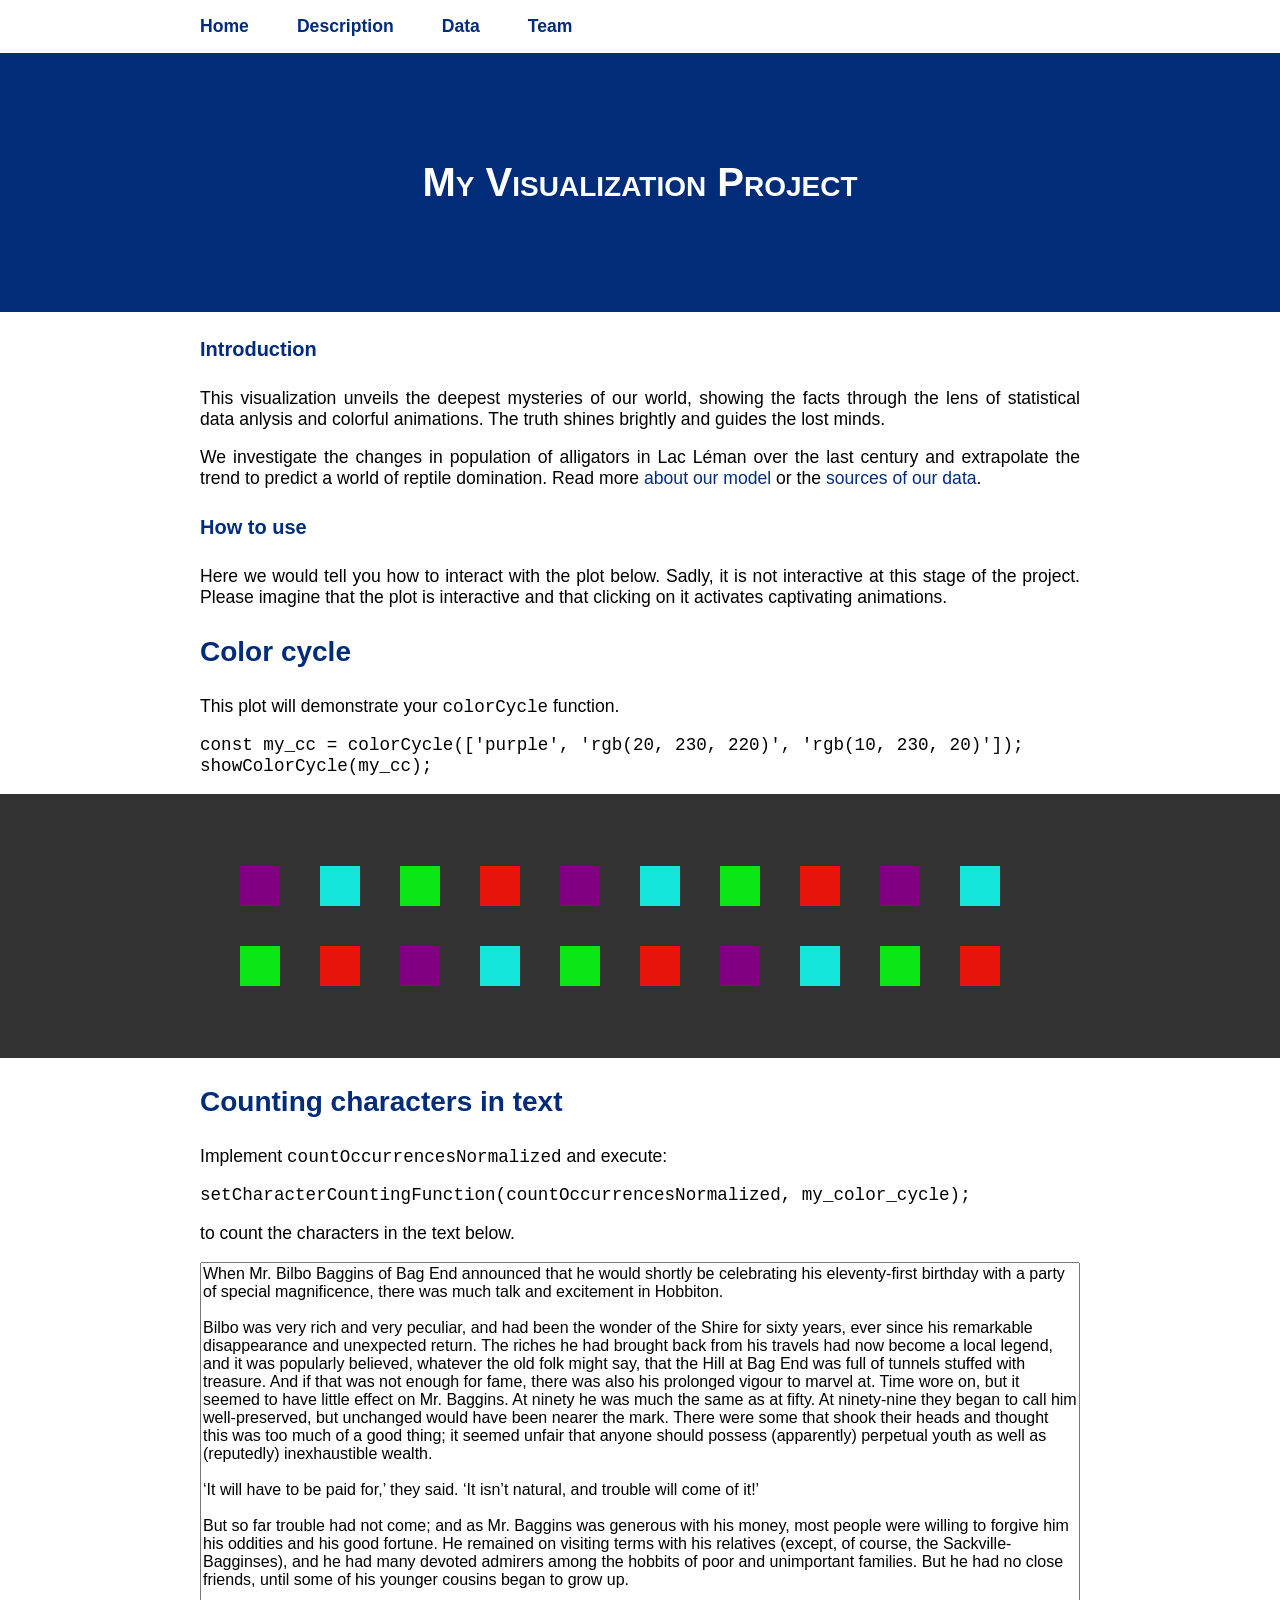
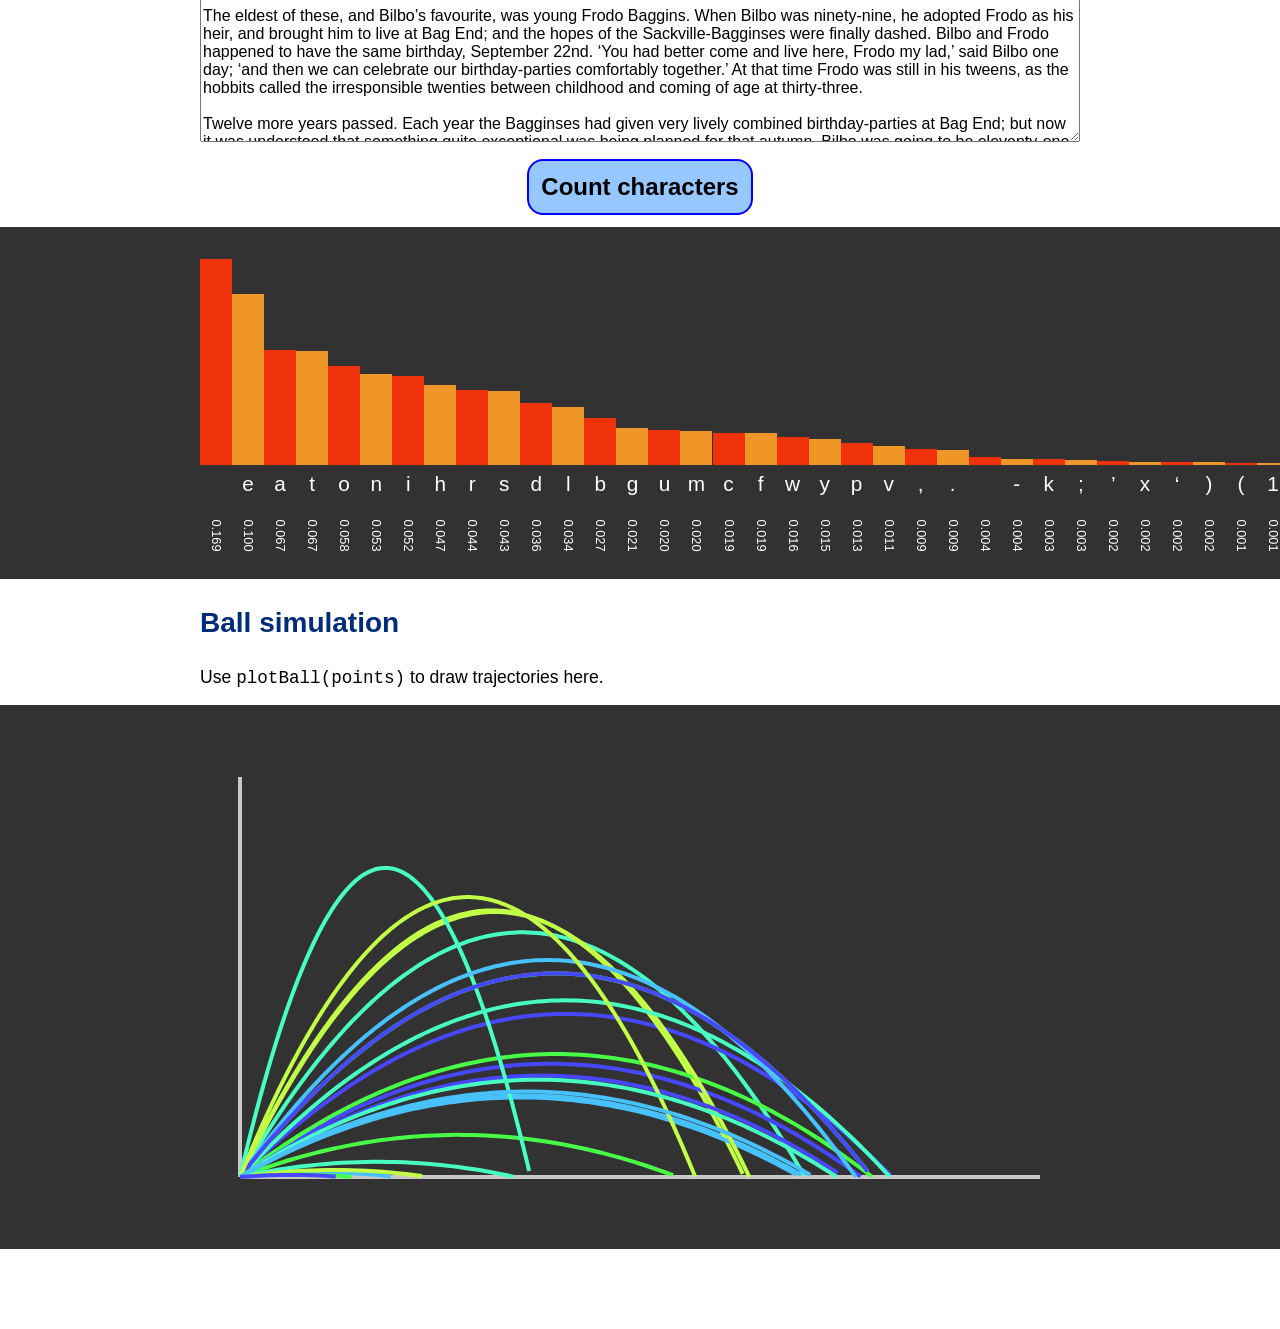
<file: Week 2/solution/index.html>
<!doctype html>
<html lang="en">

<head>
	<meta charset="utf-8">
	<meta http-equiv="content-type" content="text/html; charset=utf-8">
	<meta name="viewport" content="width=device-width, initial-scale=1.0">

	<title>Welcome to Data Visualization</title>
	<meta name="description" content="Welcome to Data Visualization">
	<meta name="author" content="K Lis">

	<link rel="stylesheet" href="style.css">
</head>
<body>

<nav>
	<ul class="width-limited">
		<li><a href="index.html">Home</a></li>
		<li><a href="description.html">Description</a></li>
		<li><a href="data.html">Data</a></li>
		<li><a href="team.html">Team</a></li>
	</ul>
</nav>

<header class="title-row">
	<h1> My Visualization Project </h1>
</header>

<main class="width-limited">
	<h4>Introduction</h4>
	<p>
	This visualization unveils the deepest mysteries of our world,
	showing the facts through the lens of statistical data anlysis
	and colorful animations.
	The truth shines brightly and guides the lost minds.
	</p>
	<p>
	We investigate the changes in population of alligators in Lac Léman
	over the last century and extrapolate the trend to predict
	a world of reptile domination.
	Read more <a href="description.html">about our model</a>
	or the <a href="data.html">sources of our data</a>.
	</p>

	<h4>How to use</h4>
	<p>
	Here we would tell you how to interact with the plot below.
	Sadly, it is not interactive at this stage of the project.
	Please imagine that the plot is interactive and that clicking on it
	activates captivating animations.
	</p>
</main>

<div class="width-limited">
	<h3>Color cycle</h3>
	<p>This plot will demonstrate your <code>colorCycle</code> function.</p>
	<code>
const my_cc = colorCycle(['purple', 'rgb(20, 230, 220)', 'rgb(10, 230, 20)']);
showColorCycle(my_cc);
</code>
	<p></p>
</div>
<figure class="viz-row">
	<svg viewBox="-10 -10 220 50" width="220" height="50" class="width-limited">
		<g id="plot-color-cycle" fill="rgb(120, 120, 120)">
			<rect x="0" y="0" width="10" height="10" />
			<rect x="20" y="0" width="10" height="10" />
			<rect x="40" y="0" width="10" height="10" />
			<rect x="60" y="0" width="10" height="10" />
			<rect x="80" y="0" width="10" height="10" />
			<rect x="100" y="0" width="10" height="10" />
			<rect x="120" y="0" width="10" height="10" />
			<rect x="140" y="0" width="10" height="10" />
			<rect x="160" y="0" width="10" height="10" />
			<rect x="180" y="0" width="10" height="10" />

			<rect x="0" y="20" width="10" height="10" />
			<rect x="20" y="20" width="10" height="10" />
			<rect x="40" y="20" width="10" height="10" />
			<rect x="60" y="20" width="10" height="10" />
			<rect x="80" y="20" width="10" height="10" />
			<rect x="100" y="20" width="10" height="10" />
			<rect x="120" y="20" width="10" height="10" />
			<rect x="140" y="20" width="10" height="10" />
			<rect x="160" y="20" width="10" height="10" />
			<rect x="180" y="20" width="10" height="10" />
		</g>
	</svg>
</figure>

<div class="width-limited">
	<h3>Counting characters in text</h3>
	<p>Implement <code>countOccurrencesNormalized</code> and execute:</p>
	<code>
setCharacterCountingFunction(countOccurrencesNormalized, my_color_cycle);
	</code>
	<p>to count the characters in the text below.</p>
	<!--
	JRR Tolkien "The Fellowship of the Ring"
	http://ae-lib.org.ua/texts-c/tolkien__the_lord_of_the_rings_1__en.htm#1-01
	-->
	<textarea id='input-count-text'>
When Mr. Bilbo Baggins of Bag End announced that he would shortly be celebrating his eleventy-first birthday with a party of special magnificence, there was much talk and excitement in Hobbiton.

Bilbo was very rich and very peculiar, and had been the wonder of the Shire for sixty years, ever since his remarkable disappearance and unexpected return. The riches he had brought back from his travels had now become a local legend, and it was popularly believed, whatever the old folk might say, that the Hill at Bag End was full of tunnels stuffed with treasure. And if that was not enough for fame, there was also his prolonged vigour to marvel at. Time wore on, but it seemed to have little effect on Mr. Baggins. At ninety he was much the same as at fifty. At ninety-nine they began to call him well-preserved, but unchanged would have been nearer the mark. There were some that shook their heads and thought this was too much of a good thing; it seemed unfair that anyone should possess (apparently) perpetual youth as well as (reputedly) inexhaustible wealth.

‘It will have to be paid for,’ they said. ‘It isn’t natural, and trouble will come of it!’

But so far trouble had not come; and as Mr. Baggins was generous with his money, most people were willing to forgive him his oddities and his good fortune. He remained on visiting terms with his relatives (except, of course, the Sackville-Bagginses), and he had many devoted admirers among the hobbits of poor and unimportant families. But he had no close friends, until some of his younger cousins began to grow up.

The eldest of these, and Bilbo’s favourite, was young Frodo Baggins. When Bilbo was ninety-nine, he adopted Frodo as his heir, and brought him to live at Bag End; and the hopes of the Sackville-Bagginses were finally dashed. Bilbo and Frodo happened to have the same birthday, September 22nd. ‘You had better come and live here, Frodo my lad,’ said Bilbo one day; ‘and then we can celebrate our birthday-parties comfortably together.’ At that time Frodo was still in his tweens, as the hobbits called the irresponsible twenties between childhood and coming of age at thirty-three.

Twelve more years passed. Each year the Bagginses had given very lively combined birthday-parties at Bag End; but now it was understood that something quite exceptional was being planned for that autumn. Bilbo was going to be eleventy-one, 111, a rather curious number and a very respectable age for a hobbit (the Old Took himself had only reached 130); and Frodo was going to be thirty-three, 33) an important number: the date of his ‘coming of age’.

Tongues began to wag in Hobbiton and Bywater; and rumour of the coming event travelled all over the Shire. The history and character of Mr. Bilbo Baggins became once again the chief topic of conversation; and the older folk suddenly found their reminiscences in welcome demand.
	</textarea>
	<button id="btn-count-text"> Count characters </button>
</div>
<figure class="viz-row">
	<div id="plot-occurrences" class="width-limited">
		<div>
			setCharacterCountingFunction has not been called yet
		</div>
	</div>
</figure>

<div class="width-limited">
	<h3>Ball simulation</h3>

	<p> Use <code>plotBall(points)</code> to draw trajectories here. </p>
</div>

<figure class="viz-row">
	<svg viewBox="-10 -10 220 120" width="220" height="120" class="width-limited">
		<style>
			#plot-ball path {
				stroke-width: 1px;
				fill: none;
			}
			line {
				stroke: rgb(200, 200, 200);
				stroke-width: 1px;
			}
		</style>
		<g id="plot-ball" transform="scale(1, -1) translate(0, -100)">
			<line class="axis" x1="0" y1="0" x2="200" y2="0"  />
			<line class="axis" x1="0" y1="0" x2="0" y2="100"/>
		</g>
	</svg>
</figure>

<footer></footer>

<script src="provided.js"></script>
<script src="exercise.js"></script>
</body>
</html>
</file>
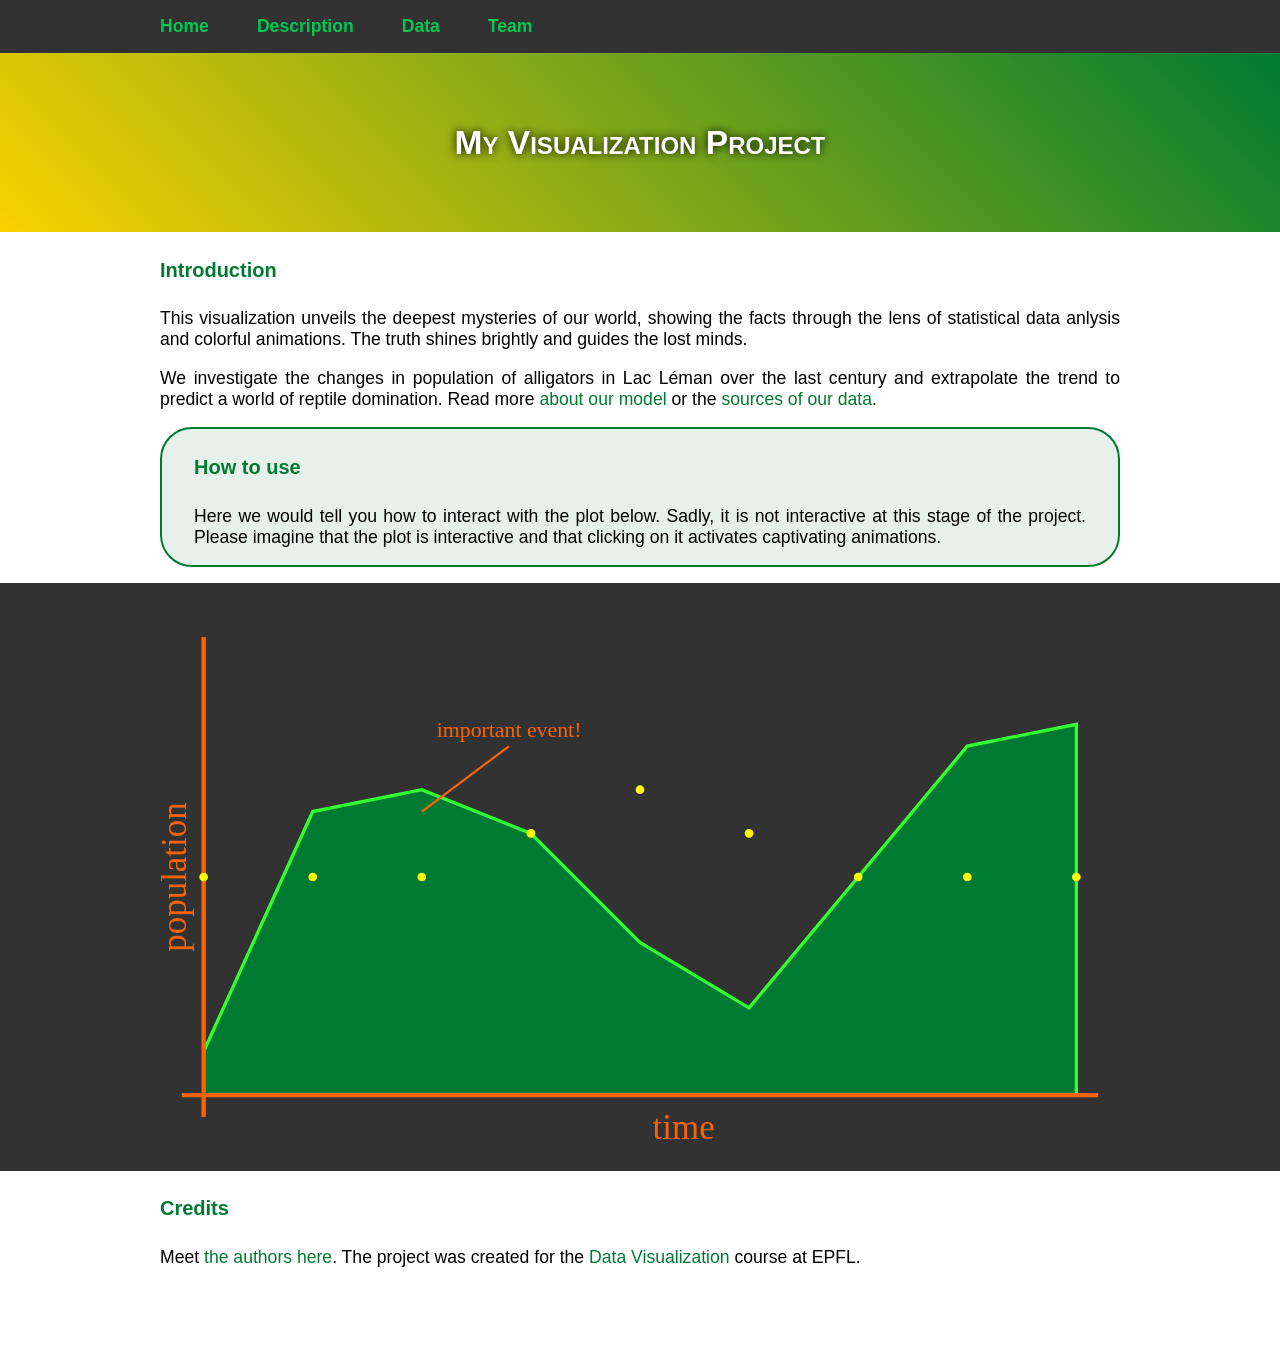
<file: Week 1/solution01/solution01/index.html>
<!doctype html>
<html lang="en">

<head>
	<meta charset="utf-8">
	<meta http-equiv="content-type" content="text/html; charset=utf-8">
	<meta name="viewport" content="width=device-width, initial-scale=1.0">
	
	<title>Welcome to Data Visualization</title>
	<meta name="description" content="Welcome to Data Visualization">
	<meta name="author" content="K Lis">

	<link rel="stylesheet" href="style.css">
</head>
<body>

<nav>
	<ul class="width-limited">
		<li><a href="index.html">Home</a></li>
		<li><a href="description.html">Description</a></li>
		<li><a href="data.html">Data</a></li>
		<li><a href="team.html">Team</a></li>
	</ul>
</nav>

<header class="title-row">
	<h1> My Visualization Project </h1>
</header>

<main class="width-limited">
	<h4>Introduction</h4>
	<p>
	This visualization unveils the deepest mysteries of our world,
	showing the facts through the lens of statistical data anlysis
	and colorful animations.
	The truth shines brightly and guides the lost minds.
	</p>
	<p>
	We investigate the changes in population of alligators in Lac Léman
	over the last century and extrapolate the trend to predict
	a world of reptile domination.
	Read more <a href="description.html">about our model</a>
	or the <a href="data.html">sources of our data</a>.
	</p>

	<div class="box">
		<h4>How to use</h4>
		<p>
		Here we would tell you how to interact with the plot below.
		Sadly, it is not interactive at this stage of the project.
		Please imagine that the plot is interactive and that clicking on it
		activates captivating animations.
		</p>
	</div>
</main>

<figure class="viz-row">
	<embed class="width-limited" src="viz_plot.svg" />
</figure>

<div class="width-limited">
	<h4>Credits</h4>
	<p>Meet <a href="./team.html">the authors here</a>. The project was created for the <a href="http://edu.epfl.ch/coursebook/en/data-visualization-COM-480">Data Visualization</a> course at EPFL.
</div>

<footer></footer>

</body>
</html>
</file>
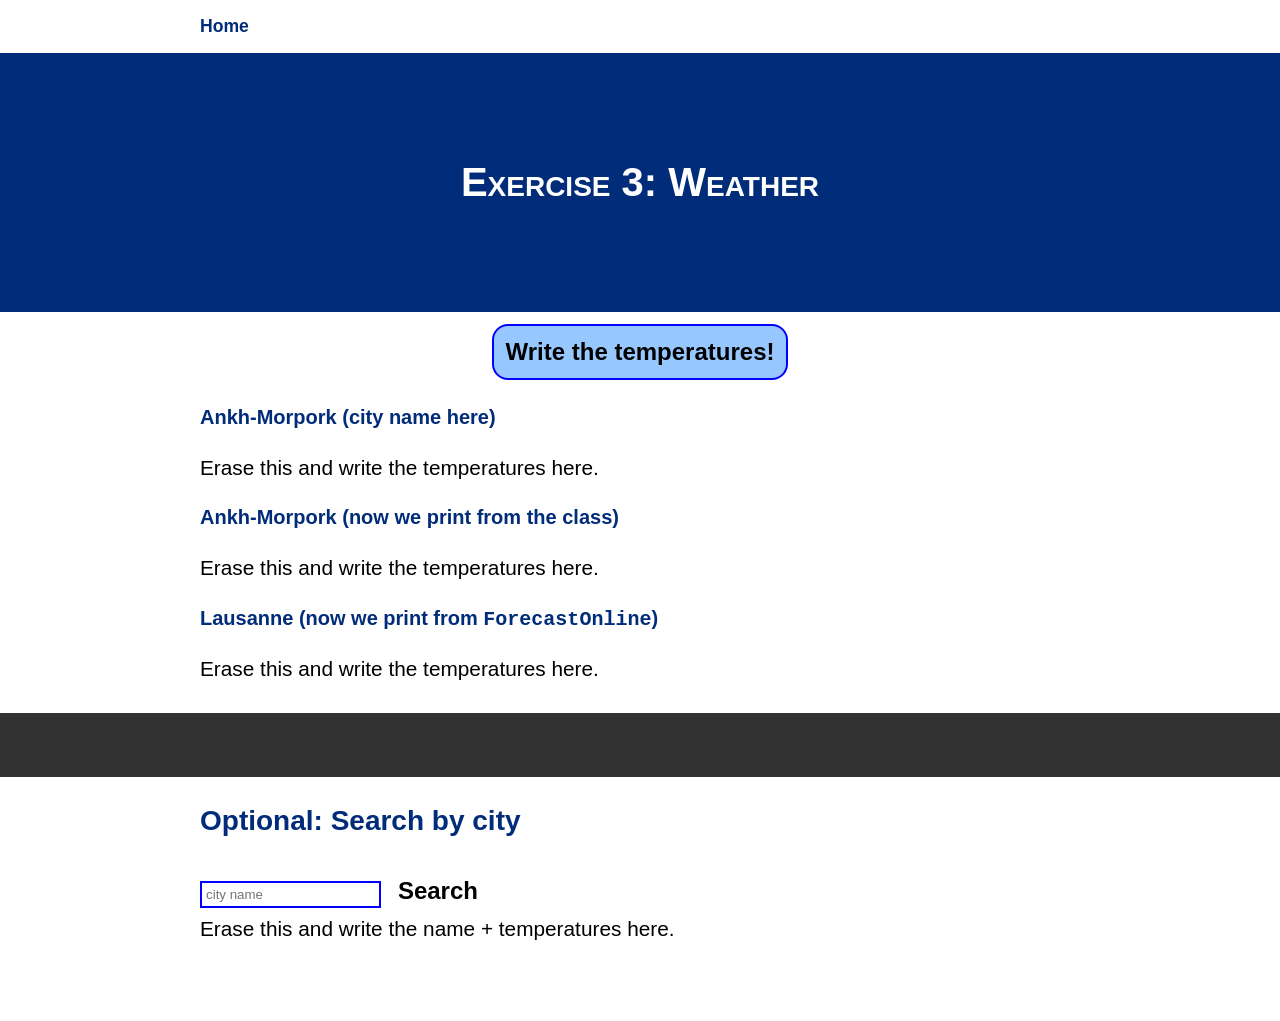
<file: Week 3/dataviz-exercise-03/exercise/index.html>
<!doctype html>
<html lang="en">

<head>
	<meta charset="utf-8">
	<meta http-equiv="content-type" content="text/html; charset=utf-8">
	<meta name="viewport" content="width=device-width, initial-scale=1.0">

	<title>Exercise 3: Weather</title>
	<meta name="description" content="Exercise 3: Weather">

	<link rel="stylesheet" href="style.css">
	<link rel="stylesheet" href="style_weather.css">
</head>
<body>

<nav>
	<ul class="width-limited">
		<li><a href="index.html">Home</a></li>
	</ul>
</nav>

<header class="title-row">
	<h1>Exercise 3: Weather</h1>
</header>

<main class="width-limited">

	<button id="btn-part1">Write the temperatures!</button>

	<h4>Ankh-Morpork (city name here)</h4>
	<div id="weather-part1" class="temperatures">
		Erase this and write the temperatures here.
	</div>

	<h4>Ankh-Morpork (now we print from the class)</h4>
	<div id="weather-part2" class="temperatures">
		Erase this and write the temperatures here.
	</div>


	<h4>Lausanne (now we print from <code>ForecastOnline</code>)</h4>
	<div id="weather-part3" class="temperatures">
		Erase this and write the temperatures here.
	</div>
</main>

<div class="viz-row"> </div>

<div class="width-limited">
	<h3>Optional: Search by city</h3>
	<input type="text" id="query-city" placeholder="city name" />
	<button id="btn-city"> Search </button>

	<div id="weather-city" class="temperatures">
		Erase this and write the name + temperatures here.
	</div>
</div>

<footer></footer>

<script src="exercise_weather.js"></script>
</body>
</html>
</file>
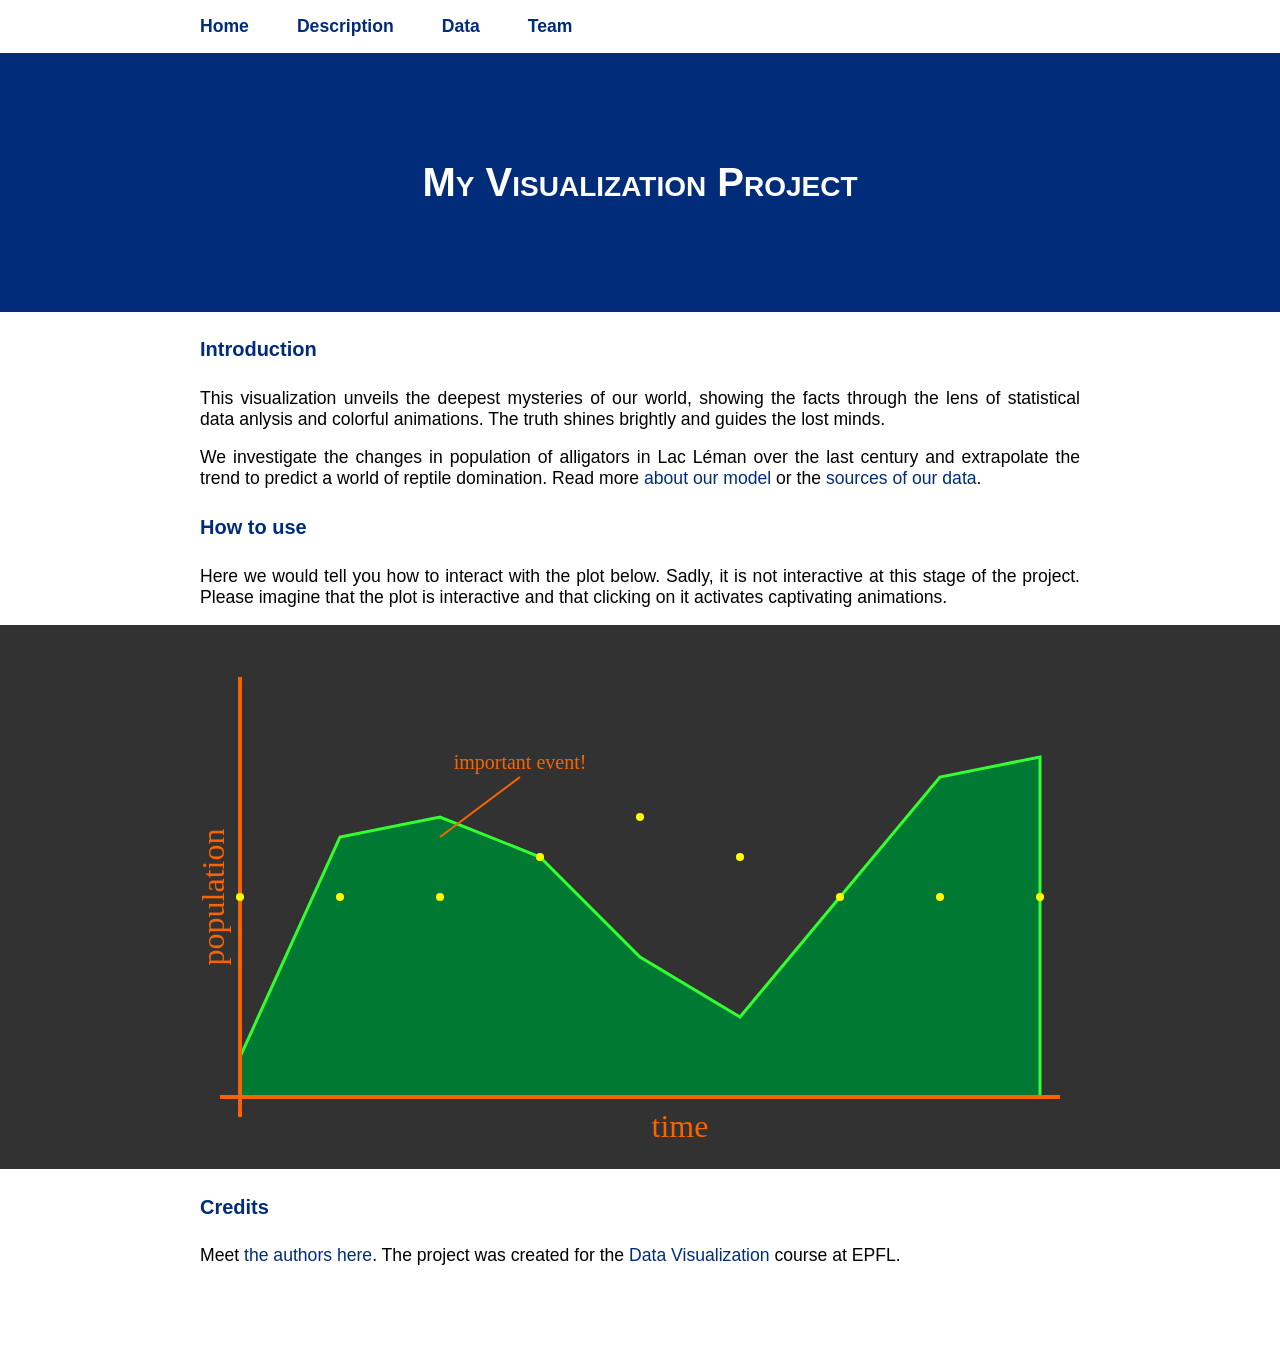
<file: Week 1/DataVizExercise01/DataVizExercise01/exercise/index.html>
<!doctype html>
<html lang="en">

<head>
	<meta charset="utf-8">
	<meta http-equiv="content-type" content="text/html; charset=utf-8">
	<meta name="viewport" content="width=device-width, initial-scale=1.0">

	<title>Welcome to Data Visualization</title>
	<meta name="description" content="Welcome to Data Visualization">
	<meta name="author" content="K Lis">

	<link rel="stylesheet" href="style.css">
</head>
<body>

<nav>
	<ul class="width-limited">
		<li><a href="index.html">Home</a></li>
		<li><a href="description.html">Description</a></li>
		<li><a href="data.html">Data</a></li>
		<li><a href="team.html">Team</a></li>
	</ul>
</nav>

<header class="title-row">
	<h1> My Visualization Project </h1>
</header>

<main class="width-limited">
	<h4>Introduction</h4>
	<p>
	This visualization unveils the deepest mysteries of our world,
	showing the facts through the lens of statistical data anlysis
	and colorful animations.
	The truth shines brightly and guides the lost minds.
	</p>
	<p>
	We investigate the changes in population of alligators in Lac Léman
	over the last century and extrapolate the trend to predict
	a world of reptile domination.
	Read more <a href="description.html">about our model</a>
	or the <a href="data.html">sources of our data</a>.
	</p>

	<h4>How to use</h4>
	<p>
	Here we would tell you how to interact with the plot below.
	Sadly, it is not interactive at this stage of the project.
	Please imagine that the plot is interactive and that clicking on it
	activates captivating animations.
	</p>
</main>

<figure class="viz-row">
	<embed class="width-limited" src="viz_plot.svg" />
</figure>

<div class="width-limited">
	<h4>Credits</h4>
	<p>Meet <a href="./team.html">the authors here</a>. The project was created for the <a href="http://edu.epfl.ch/coursebook/en/data-visualization-COM-480">Data Visualization</a> course at EPFL.
</div>

<footer></footer>

</body>
</html>
</file>
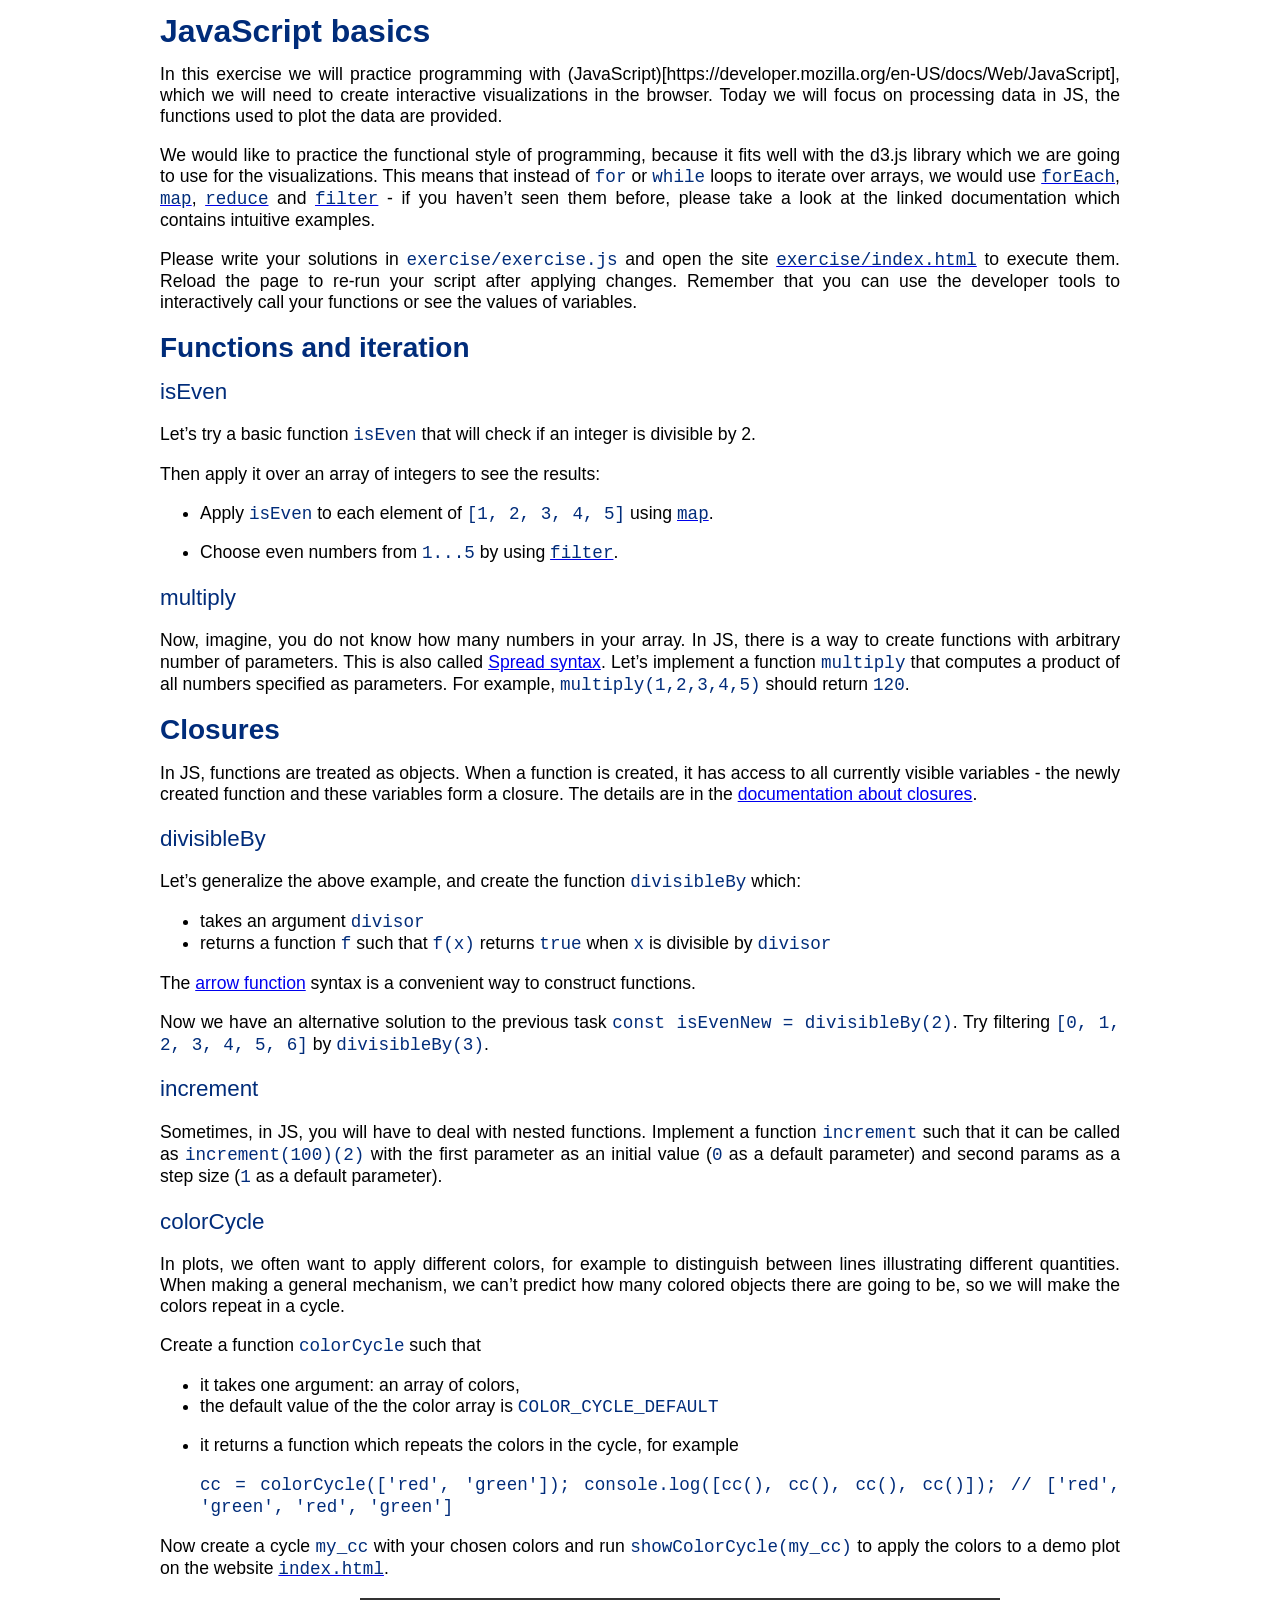
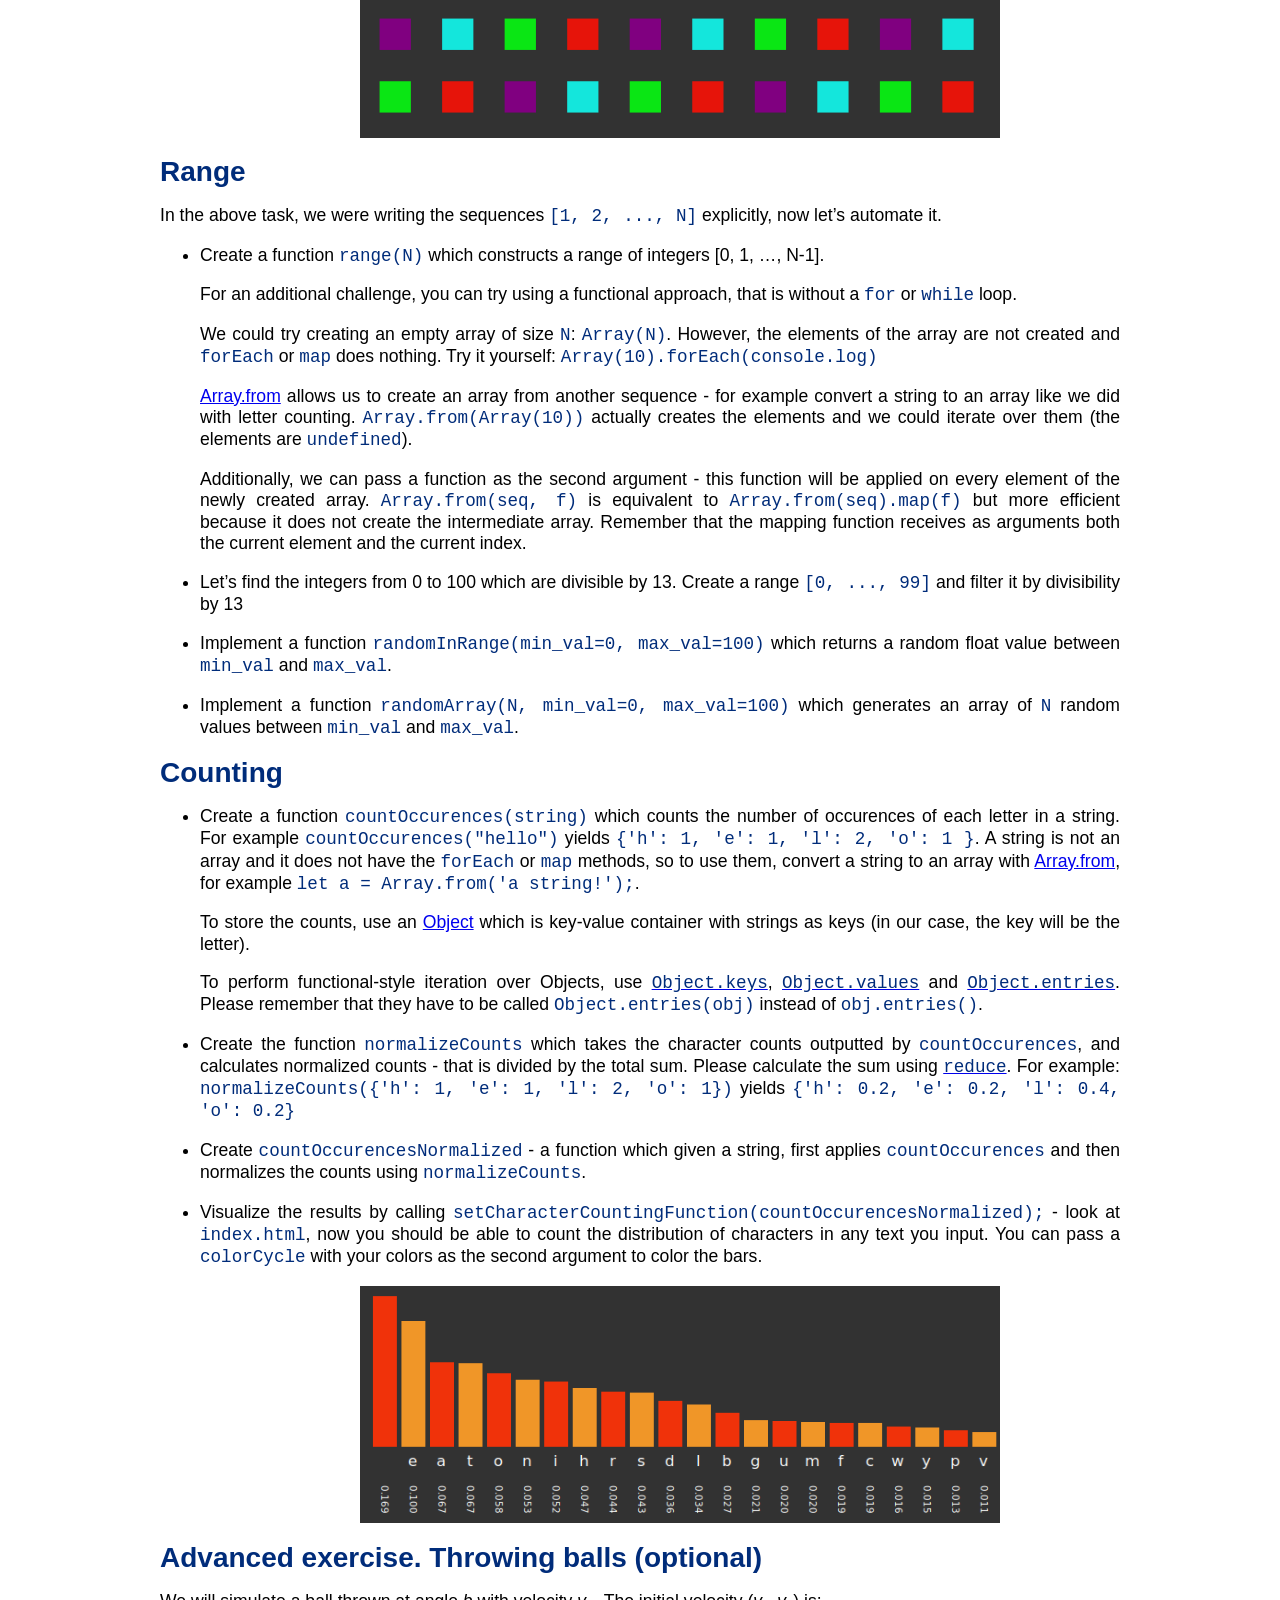
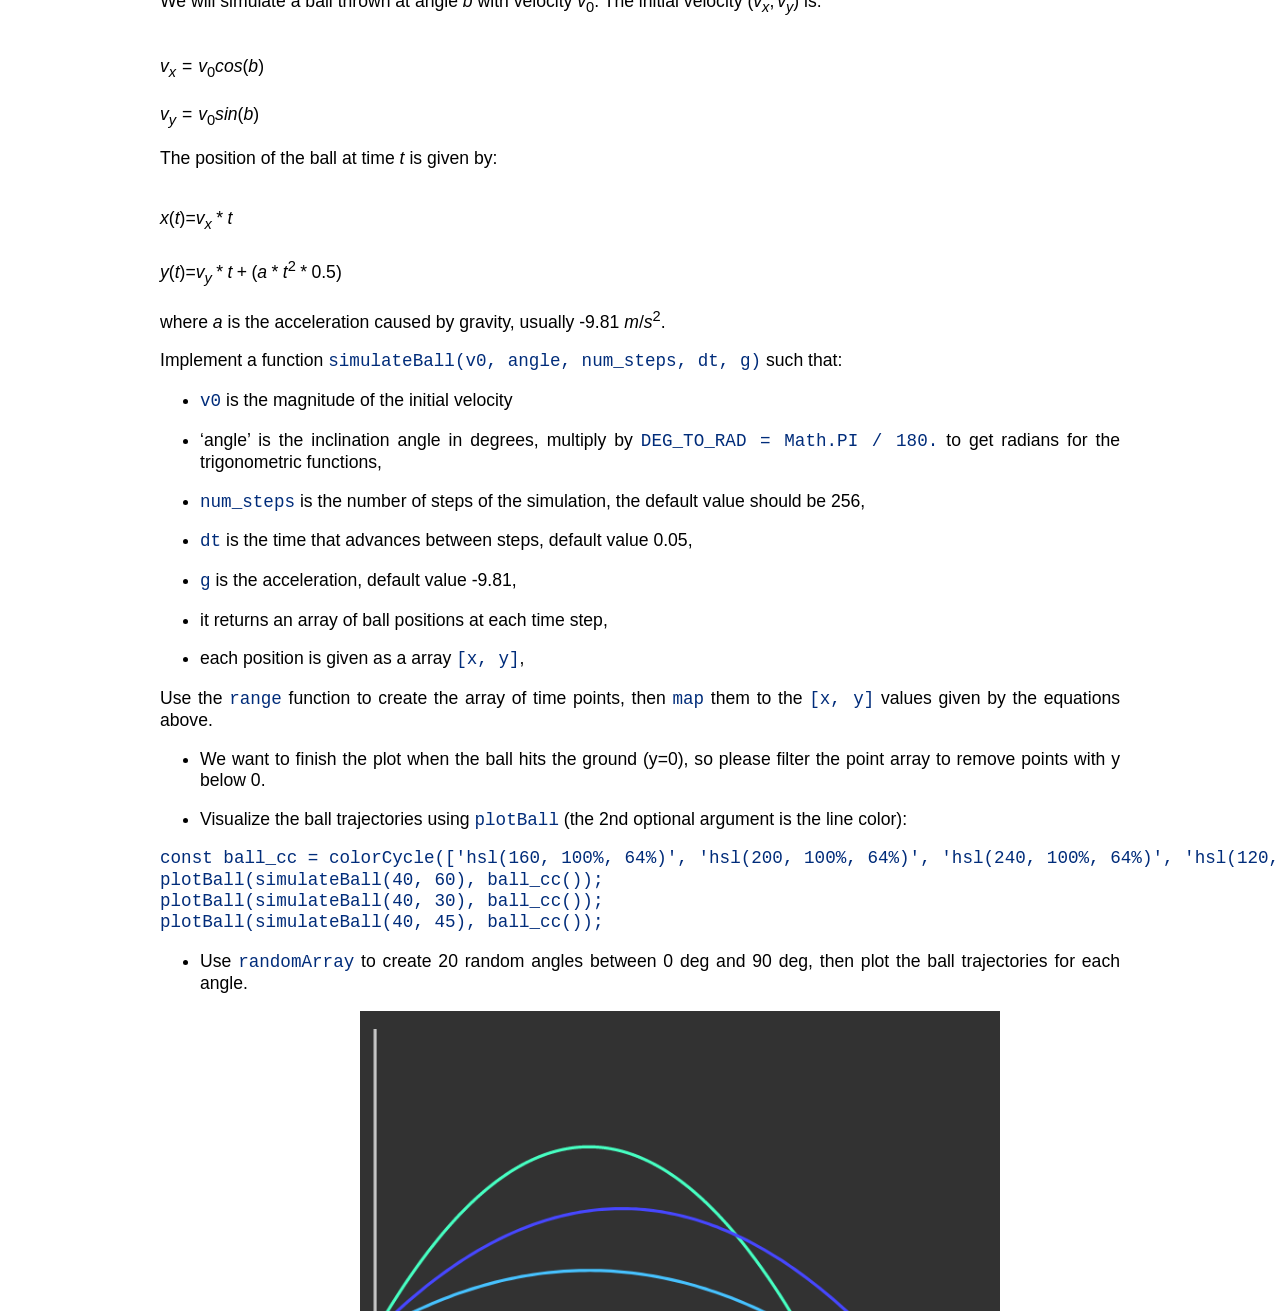
<file: Week 2/dataviz-exercise-02/Task02_JS.html>
<!doctype html>
<html lang="en">

<head>
	<meta charset="utf-8">
	<meta http-equiv="content-type" content="text/html; charset=utf-8">
	<meta name="viewport" content="width=device-width, initial-scale=1.0">

	<title>Exercise 2: JavaScript basics</title>
	<meta name="description" content="Exercise 2: JavaScript basics">
	<meta name="author" content="K Lis">

<style>
* {
	box-sizing: border-box;
}

body {
	width: 100%;
	padding: 0;
	margin: 0;
	border: 0;

	max-width: 60rem;
	margin-left: auto;
	margin-right: auto;

	font-family: sans-serif;
	font-size: 1.1rem;
	line-height: 120%;

	text-align: justify;
}

h1, h2, h3, h4, h5, h6
{
	color: rgb(0, 44, 122);
}
h3, h4, h5, h6 {
	font-weight: normal;
}

h1 { font-size: 2rem; }
h2 { font-size: 1.75rem; }
h3 { font-size: 1.4rem; }
h4 { font-size: 1.25rem; }

figure {
	width: 100%;
	display: flex;
	flex-flow: row wrap;
	justify-content: center;
}

code {
	color: rgb(0, 44, 122);
}
</style>
</head>

<body><h1 id="javascript-basics">JavaScript basics</h1>
<p>In this exercise we will practice programming with (JavaScript)[https://developer.mozilla.org/en-US/docs/Web/JavaScript], which we will need to create interactive visualizations in the browser. Today we will focus on processing data in JS, the functions used to plot the data are provided.</p>
<p>We would like to practice the functional style of programming, because it fits well with the d3.js library which we are going to use for the visualizations. This means that instead of <code>for</code> or <code>while</code> loops to iterate over arrays, we would use <a href="https://developer.mozilla.org/en-US/docs/Web/JavaScript/Reference/Global_Objects/Array/forEach"><code>forEach</code></a>, <a href="https://developer.mozilla.org/en-US/docs/Web/JavaScript/Reference/Global_Objects/Array/map"><code>map</code></a>, <a href="https://developer.mozilla.org/en-US/docs/Web/JavaScript/Reference/Global_Objects/Array/Reduce"><code>reduce</code></a> and <a href="https://developer.mozilla.org/en-US/docs/Web/JavaScript/Reference/Global_Objects/Array/filter"><code>filter</code></a> - if you haven’t seen them before, please take a look at the linked documentation which contains intuitive examples.</p>
<p>Please write your solutions in <code>exercise/exercise.js</code> and open the site <a href="exercise/index.html"><code>exercise/index.html</code></a> to execute them. Reload the page to re-run your script after applying changes. Remember that you can use the developer tools to interactively call your functions or see the values of variables.</p>
<h2 id="functions-and-iteration">Functions and iteration</h2>
<h3 id="iseven">isEven</h3>
<p>Let’s try a basic function <code>isEven</code> that will check if an integer is divisible by 2.</p>
<p>Then apply it over an array of integers to see the results:</p>
<ul>
	<li>
		<p>Apply <code>isEven</code> to each element of <code>[1, 2, 3, 4, 5]</code> using <a href="https://developer.mozilla.org/en-US/docs/Web/JavaScript/Reference/Global_Objects/Array/map"><code>map</code></a>.</p>
	</li>
	<li>
		<p>Choose even numbers from <code>1...5</code> by using <a href="https://developer.mozilla.org/en-US/docs/Web/JavaScript/Reference/Global_Objects/Array/filter"><code>filter</code></a>.</p>
	</li>
</ul>
<h3 id="multiply">multiply</h3>
<p>Now, imagine, you do not know how many numbers in your array. In JS, there is a way to create functions with arbitrary number of parameters. This is also called <a href="https://developer.mozilla.org/en-US/docs/Web/JavaScript/Reference/Operators/Spread_syntax">Spread syntax</a>. Let’s implement a function <code>multiply</code> that computes a product of all numbers specified as parameters. For example, <code>multiply(1,2,3,4,5)</code> should return <code>120</code>.</p>
<h2 id="closures">Closures</h2>
<p>In JS, functions are treated as objects. When a function is created, it has access to all currently visible variables - the newly created function and these variables form a closure. The details are in the <a href="https://developer.mozilla.org/en-US/docs/Web/JavaScript/Closures">documentation about closures</a>.</p>
<h3 id="divisibleby">divisibleBy</h3>
<p>Let’s generalize the above example, and create the function <code>divisibleBy</code> which:</p>
<ul>
	<li>takes an argument <code>divisor</code></li>
	<li>returns a function <code>f</code> such that <code>f(x)</code> returns <code>true</code> when <code>x</code> is divisible by <code>divisor</code></li>
</ul>
<p>The <a href="https://developer.mozilla.org/en-US/docs/Web/JavaScript/Reference/Functions/Arrow_functions">arrow function</a> syntax is a convenient way to construct functions.</p>
<p>Now we have an alternative solution to the previous task <code>const isEvenNew = divisibleBy(2)</code>. Try filtering <code>[0, 1, 2, 3, 4, 5, 6]</code> by <code>divisibleBy(3)</code>.</p>
<h3 id="increment">increment</h3>
<p>Sometimes, in JS, you will have to deal with nested functions. Implement a function <code>increment</code> such that it can be called as <code>increment(100)(2)</code> with the first parameter as an initial value (<code>0</code> as a default parameter) and second params as a step size (<code>1</code> as a default parameter).</p>
<h3 id="colorcycle">colorCycle</h3>
<p>In plots, we often want to apply different colors, for example to distinguish between lines illustrating different quantities. When making a general mechanism, we can’t predict how many colored objects there are going to be, so we will make the colors repeat in a cycle.</p>
<p>Create a function <code>colorCycle</code> such that</p>
<ul>
	<li>it takes one argument: an array of colors,</li>
	<li>the default value of the the color array is <code>COLOR_CYCLE_DEFAULT</code></li>
	<li>
		<p>it returns a function which repeats the colors in the cycle, for example</p>
		<p><code>cc = colorCycle(['red', 'green']);   console.log([cc(), cc(), cc(), cc()]); // ['red', 'green', 'red', 'green']</code></p>
	</li>
</ul>
<p>Now create a cycle <code>my_cc</code> with your chosen colors and run <code>showColorCycle(my_cc)</code> to apply the colors to a demo plot on the website <a href="exercise/index.html"><code>index.html</code></a>.</p>
<figure><img src="task_images/color_cycle.png" width="640" /></figure>
<h2 id="range">Range</h2>
<p>In the above task, we were writing the sequences <code>[1, 2, ..., N]</code> explicitly, now let’s automate it.</p>
<ul>
	<li>
		<p>Create a function <code>range(N)</code> which constructs a range of integers [0, 1, …, N-1].</p>
		<p>For an additional challenge, you can try using a functional approach, that is without a <code>for</code> or <code>while</code> loop.</p>
		<p>We could try creating an empty array of size <code>N</code>: <code>Array(N)</code>. However, the elements of the array are not created and <code>forEach</code> or <code>map</code> does nothing. Try it yourself: <code>Array(10).forEach(console.log)</code></p>
		<p><a href="https://developer.mozilla.org/en-US/docs/Web/JavaScript/Reference/Global_Objects/Array/from">Array.from</a> allows us to create an array from another sequence - for example convert a string to an array like we did with letter counting. <code>Array.from(Array(10))</code> actually creates the elements and we could iterate over them (the elements are <code>undefined</code>).</p>
		<p>Additionally, we can pass a function as the second argument - this function will be applied on every element of the newly created array. <code>Array.from(seq, f)</code> is equivalent to <code>Array.from(seq).map(f)</code> but more efficient because it does not create the intermediate array. Remember that the mapping function receives as arguments both the current element and the current index.</p>
	</li>
	<li>
		<p>Let’s find the integers from 0 to 100 which are divisible by 13. Create a range <code>[0, ..., 99]</code> and filter it by divisibility by 13</p>
	</li>
	<li>
		<p>Implement a function <code>randomInRange(min_val=0, max_val=100)</code> which returns a random float value between <code>min_val</code> and <code>max_val</code>.</p>
	</li>
	<li>
		<p>Implement a function <code>randomArray(N, min_val=0, max_val=100)</code> which generates an array of <code>N</code> random values between <code>min_val</code> and <code>max_val</code>.</p>
	</li>
</ul>
<h2 id="counting">Counting</h2>
<ul>
	<li>
		<p>Create a function <code>countOccurences(string)</code> which counts the number of occurences of each letter in a string. For example <code>countOccurences(&quot;hello&quot;)</code> yields <code>{'h': 1, 'e': 1, 'l': 2, 'o': 1 }</code>. A string is not an array and it does not have the <code>forEach</code> or <code>map</code> methods, so to use them, convert a string to an array with <a href="https://developer.mozilla.org/en-US/docs/Web/JavaScript/Reference/Global_Objects/Array/from">Array.from</a>, for example <code>let a = Array.from('a string!');</code>.</p>
		<p>To store the counts, use an <a href="https://developer.mozilla.org/en-US/docs/Web/JavaScript/Reference/Global_Objects/Object">Object</a> which is key-value container with strings as keys (in our case, the key will be the letter).</p>
		<p>To perform functional-style iteration over Objects, use <a href="https://developer.mozilla.org/en-US/docs/Web/JavaScript/Reference/Global_Objects/Object/keys"><code>Object.keys</code></a>, <a href="https://developer.mozilla.org/en-US/docs/Web/JavaScript/Reference/Global_Objects/Object/values"><code>Object.values</code></a> and <a href="https://developer.mozilla.org/en-US/docs/Web/JavaScript/Reference/Global_Objects/Object/entries"><code>Object.entries</code></a>. Please remember that they have to be called <code>Object.entries(obj)</code> instead of <code>obj.entries()</code>.</p>
	</li>
	<li>
		<p>Create the function <code>normalizeCounts</code> which takes the character counts outputted by <code>countOccurences</code>, and calculates normalized counts - that is divided by the total sum. Please calculate the sum using <a href="https://developer.mozilla.org/en-US/docs/Web/JavaScript/Reference/Global_Objects/Array/Reduce"><code>reduce</code></a>. For example: <code>normalizeCounts({'h': 1, 'e': 1, 'l': 2, 'o': 1})</code> yields <code>{'h': 0.2, 'e': 0.2, 'l': 0.4, 'o': 0.2}</code></p>
	</li>
	<li>
		<p>Create <code>countOccurencesNormalized</code> - a function which given a string, first applies <code>countOccurences</code> and then normalizes the counts using <code>normalizeCounts</code>.</p>
	</li>
	<li>
		<p>Visualize the results by calling <code>setCharacterCountingFunction(countOccurencesNormalized);</code> - look at <code>index.html</code>, now you should be able to count the distribution of characters in any text you input. You can pass a <code>colorCycle</code> with your colors as the second argument to color the bars.</p>
	</li>
</ul>
<figure><img src="task_images/character_counting.png" width="640" /></figure>
<h2 id="advanced-exercise.-throwing-balls-optional">Advanced exercise. Throwing balls (optional)</h2>
<p>We will simulate a ball thrown at angle <span class="math inline"><em>b</em></span> with velocity <span class="math inline"><em>v</em><sub>0</sub></span>. The initial velocity <span class="math inline">(<em>v</em><sub><em>x</em></sub>, <em>v</em><sub><em>y</em></sub>)</span> is:</p>
<p>
	<br /><span class="math display"><em>v</em><sub><em>x</em></sub> = <em>v</em><sub>0</sub><em>c</em><em>o</em><em>s</em>(<em>b</em>)</span>
	<br />
	<br /><span class="math display"><em>v</em><sub><em>y</em></sub> = <em>v</em><sub>0</sub><em>s</em><em>i</em><em>n</em>(<em>b</em>)</span>
	<br />
</p>
<p>The position of the ball at time <span class="math inline"><em>t</em></span> is given by:</p>
<p>
	<br /><span class="math display"><em>x</em>(<em>t</em>)=<em>v</em><sub><em>x</em></sub> * <em>t</em></span>
	<br />
	<br /><span class="math display"><em>y</em>(<em>t</em>)=<em>v</em><sub><em>y</em></sub> * <em>t</em> + (<em>a</em> * <em>t</em><sup>2</sup> * 0.5)</span>
	<br />
</p>
<p>where <span class="math inline"><em>a</em></span> is the acceleration caused by gravity, usually -9.81 <span class="math inline"><em>m</em>/<em>s</em><sup>2</sup></span>.</p>
<p>Implement a function <code>simulateBall(v0, angle, num_steps, dt, g)</code> such that:</p>
<ul>
	<li>
		<p><code>v0</code> is the magnitude of the initial velocity</p>
	</li>
	<li>
		<p>‘angle’ is the inclination angle in degrees, multiply by <code>DEG_TO_RAD = Math.PI / 180.</code> to get radians for the trigonometric functions,</p>
	</li>
	<li>
		<p><code>num_steps</code> is the number of steps of the simulation, the default value should be 256,</p>
	</li>
	<li>
		<p><code>dt</code> is the time that advances between steps, default value 0.05,</p>
	</li>
	<li>
		<p><code>g</code> is the acceleration, default value -9.81,</p>
	</li>
	<li>
		<p>it returns an array of ball positions at each time step,</p>
	</li>
	<li>
		<p>each position is given as a array <code>[x, y]</code>,</p>
	</li>
</ul>
<p>Use the <code>range</code> function to create the array of time points, then <code>map</code> them to the <code>[x, y]</code> values given by the equations above.</p>
<ul>
	<li>
		<p>We want to finish the plot when the ball hits the ground (y=0), so please filter the point array to remove points with y below 0.</p>
	</li>
	<li>
		<p>Visualize the ball trajectories using <code>plotBall</code> (the 2nd optional argument is the line color):</p>
	</li>
</ul>
<pre><code>const ball_cc = colorCycle([&#39;hsl(160, 100%, 64%)&#39;, &#39;hsl(200, 100%, 64%)&#39;, &#39;hsl(240, 100%, 64%)&#39;, &#39;hsl(120, 100%, 64%)&#39;, &#39;hsl(80, 100%, 64%)&#39;]);
plotBall(simulateBall(40, 60), ball_cc());
plotBall(simulateBall(40, 30), ball_cc());
plotBall(simulateBall(40, 45), ball_cc());</code></pre>
<ul>
	<li>Use <code>randomArray</code> to create 20 random angles between 0 deg and 90 deg, then plot the ball trajectories for each angle.</li>
</ul>
<figure><img src="task_images/plot_ball_one.png" width="640" /></figure>

</body>
</html>
</file>
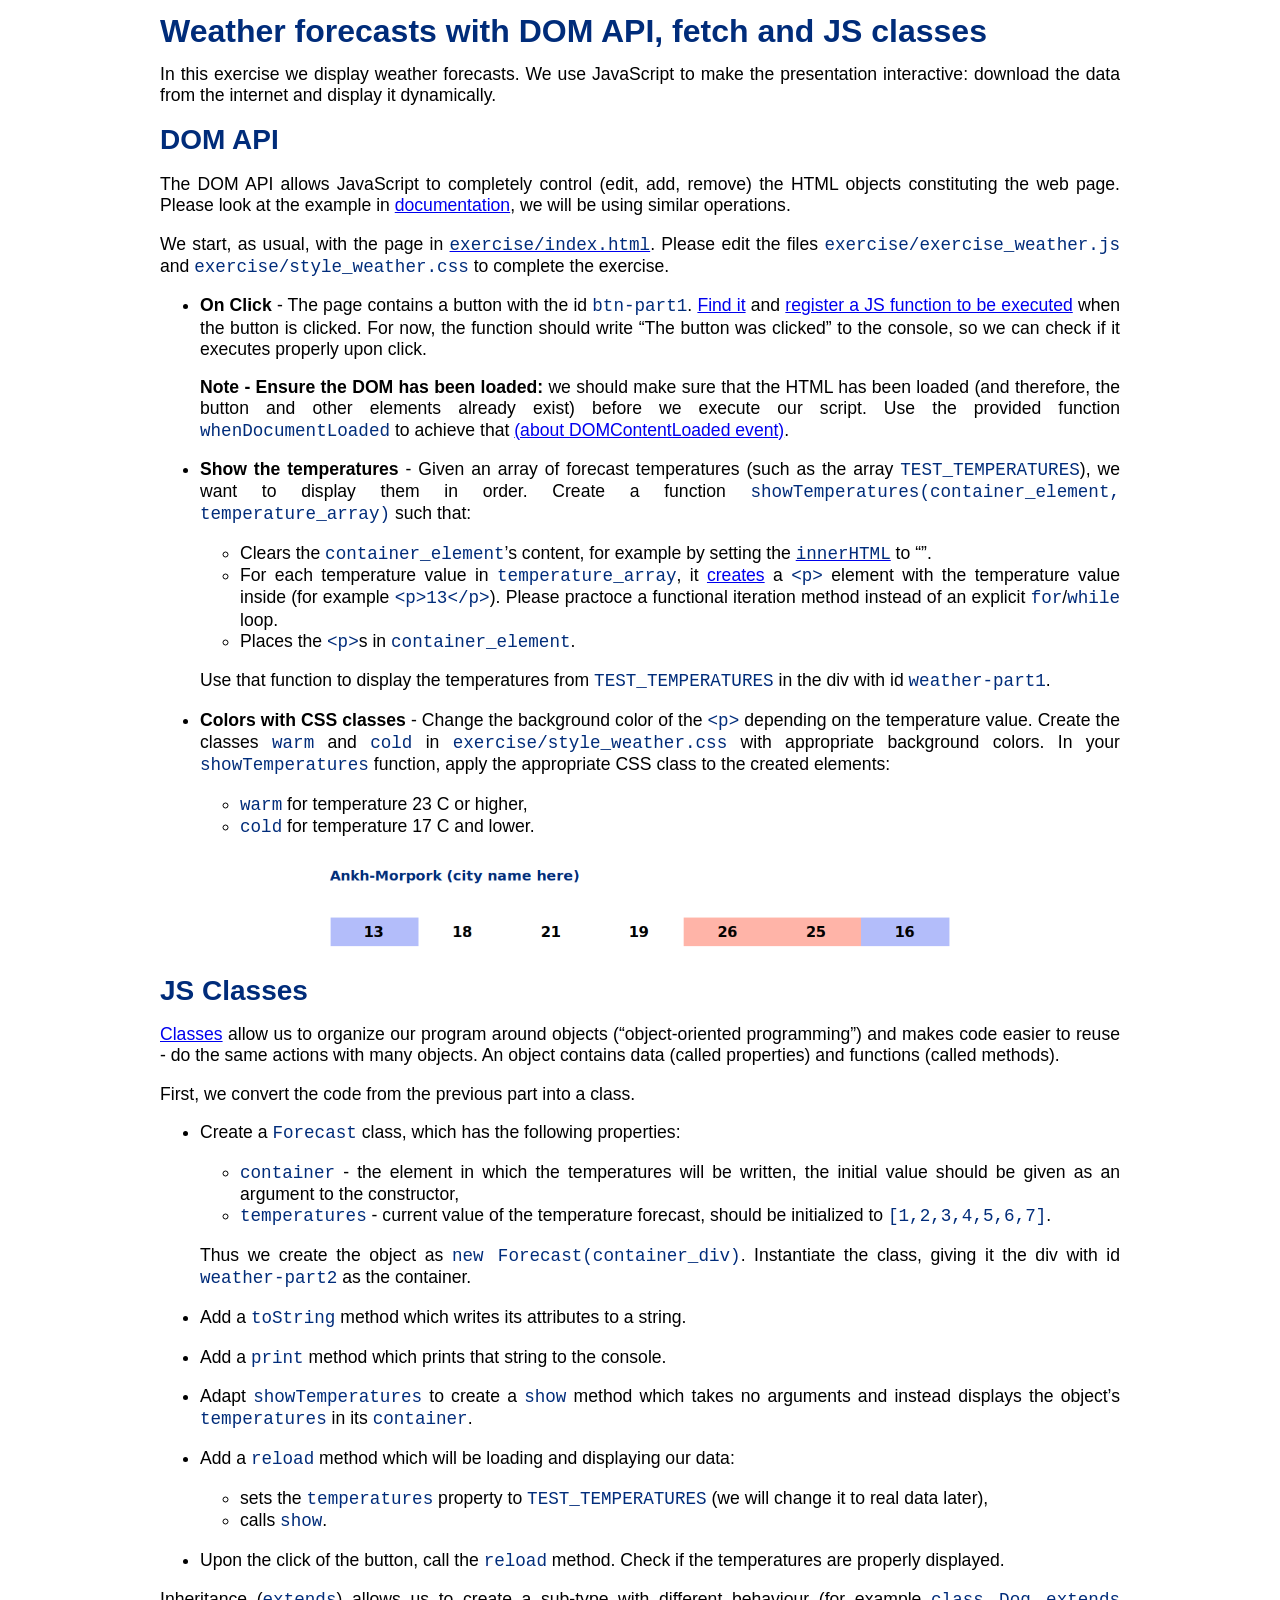
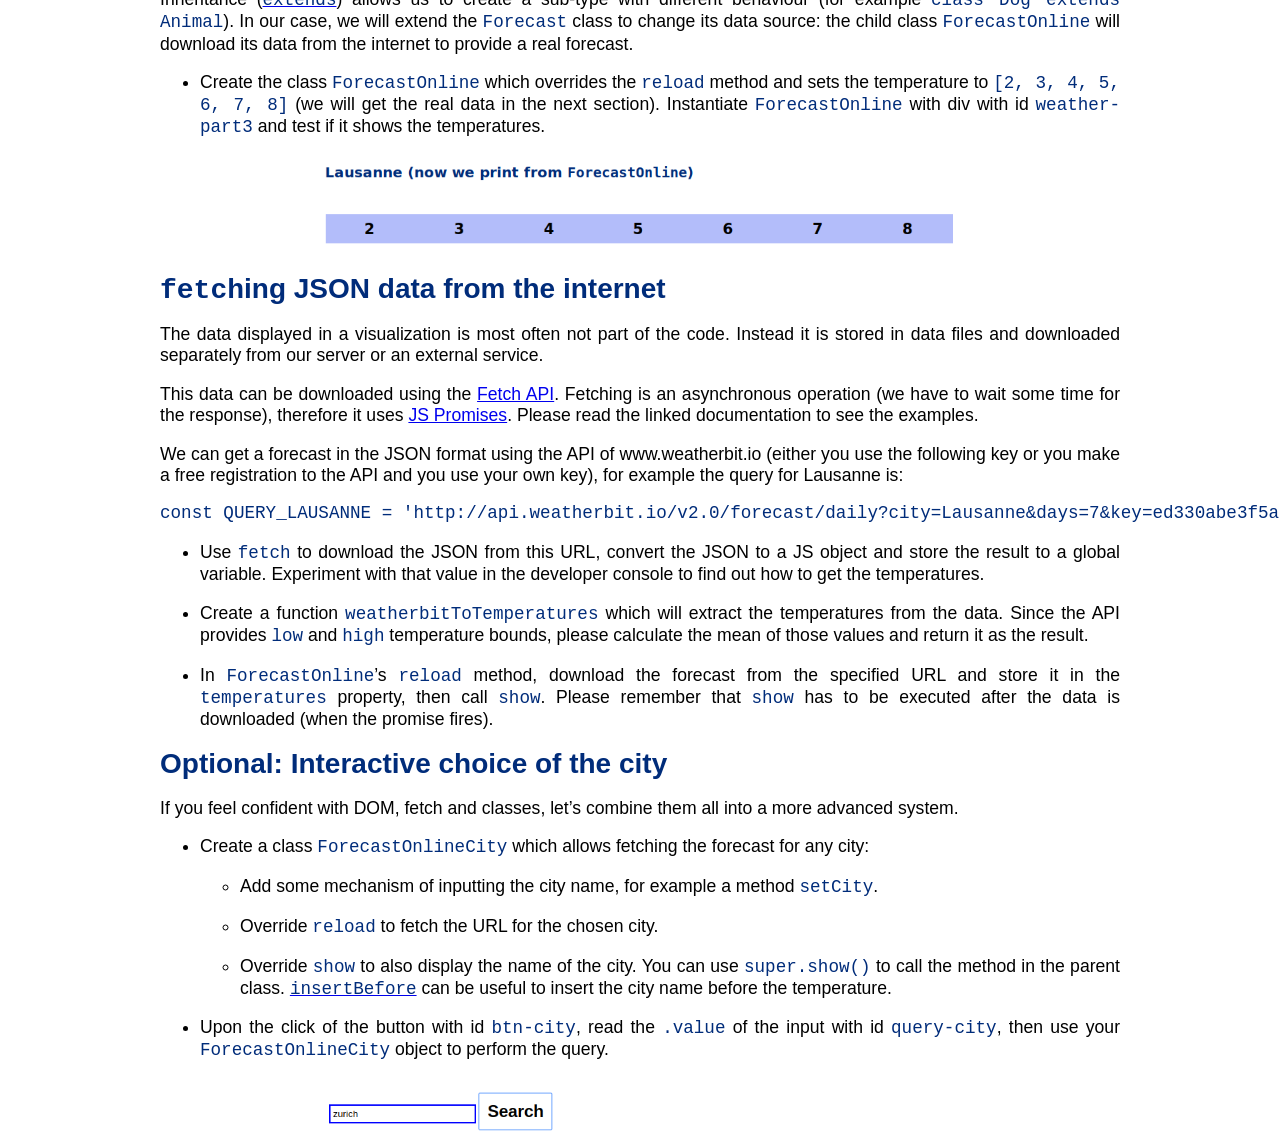
<file: Week 3/dataviz-exercise-03/Task03_Weather_DOM_fetch_class.html>
<!doctype html>
<html lang="en">

<head>
	<meta charset="utf-8">
	<meta http-equiv="content-type" content="text/html; charset=utf-8">
	<meta name="viewport" content="width=device-width, initial-scale=1.0">

	<title>Exercise X: Weather forecasts with DOM API, fetch and JS classes</title>
	<meta name="description" content="Exercise X: Weather forecasts with DOM API, fetch and JS classes">
	<meta name="author" content="Kirell Benzi, Krzysztof Lis, Volodymyr Miz">

<style>
* {
	box-sizing: border-box;
}

body {
	width: 100%;
	padding: 0;
	margin: 0;
	border: 0;

	max-width: 60rem;
	margin-left: auto;
	margin-right: auto;

	font-family: sans-serif;
	font-size: 1.1rem;
	line-height: 120%;

	text-align: justify;
}

h1, h2, h3, h4, h5, h6
{
	color: rgb(0, 44, 122);
}
h3, h4, h5, h6 {
	font-weight: normal;
}

h1 { font-size: 2rem; }
h2 { font-size: 1.75rem; }
h3 { font-size: 1.4rem; }
h4 { font-size: 1.25rem; }

figure {
	width: 100%;
	display: flex;
	flex-flow: row wrap;
	justify-content: center;
}

body > img {
	display: block;
	margin-left: auto;
	margin-right: auto;
}

code {
	color: rgb(0, 44, 122);
}
</style>
</head>

<body>
<h1 id="weather-forecasts-with-dom-api-fetch-and-js-classes">Weather forecasts with DOM API, fetch and JS classes</h1>
<p>In this exercise we display weather forecasts. We use JavaScript to make the presentation interactive: download the data from the internet and display it dynamically.</p>
<h2 id="dom-api">DOM API</h2>
<p>The DOM API allows JavaScript to completely control (edit, add, remove) the HTML objects constituting the web page. Please look at the example in <a href="https://developer.mozilla.org/en-US/docs/Web/API/Document_object_model/Using_the_W3C_DOM_Level_1_Core">documentation</a>, we will be using similar operations.</p>
<p>We start, as usual, with the page in <a href="exercise/index.html"><code>exercise/index.html</code></a>. Please edit the files <code>exercise/exercise_weather.js</code> and <code>exercise/style_weather.css</code> to complete the exercise.</p>
<ul>
	<li>
		<p><strong>On Click</strong> - The page contains a button with the id <code>btn-part1</code>. <a href="https://developer.mozilla.org/en-US/docs/Web/API/Document/getElementById">Find it</a> and <a href="https://developer.mozilla.org/en-US/docs/Web/API/EventTarget/addEventListener">register a JS function to be executed</a> when the button is clicked. For now, the function should write “The button was clicked” to the console, so we can check if it executes properly upon click.</p>
		<p><strong>Note - Ensure the DOM has been loaded:</strong> we should make sure that the HTML has been loaded (and therefore, the button and other elements already exist) before we execute our script. Use the provided function <code>whenDocumentLoaded</code> to achieve that <a href="https://developer.mozilla.org/en-US/docs/Web/Events/DOMContentLoaded">(about DOMContentLoaded event)</a>.</p>
	</li>
	<li>
		<p><strong>Show the temperatures</strong> - Given an array of forecast temperatures (such as the array <code>TEST_TEMPERATURES</code>), we want to display them in order. Create a function <code>showTemperatures(container_element, temperature_array)</code> such that:</p>
		<ul>
			<li>Clears the <code>container_element</code>’s content, for example by setting the <a href="https://developer.mozilla.org/en-US/docs/Web/API/Element/innerHTML"><code>innerHTML</code></a> to “”.</li>
			<li>For each temperature value in <code>temperature_array</code>, it <a href="https://developer.mozilla.org/en-US/docs/Web/API/Document/createElement">creates</a> a <code>&lt;p&gt;</code> element with the temperature value inside (for example <code>&lt;p&gt;13&lt;/p&gt;</code>). Please practoce a functional iteration method instead of an explicit <code>for</code>/<code>while</code> loop.</li>
			<li>Places the <code>&lt;p&gt;</code>s in <code>container_element</code>.</li>
		</ul>
		<p>Use that function to display the temperatures from <code>TEST_TEMPERATURES</code> in the div with id <code>weather-part1</code>.</p>
	</li>
	<li>
		<p><strong>Colors with CSS classes</strong> - Change the background color of the <code>&lt;p&gt;</code> depending on the temperature value. Create the classes <code>warm</code> and <code>cold</code> in <code>exercise/style_weather.css</code> with appropriate background colors. In your <code>showTemperatures</code> function, apply the appropriate CSS class to the created elements:</p>
		<ul>
			<li><code>warm</code> for temperature 23 C or higher,</li>
			<li><code>cold</code> for temperature 17 C and lower.</li>
		</ul>
	</li>
</ul>

<img src="task_images/temperatures_with_color.png" width="640" />

<h2 id="js-classes">JS Classes</h2>
<p><a href="https://developer.mozilla.org/en-US/docs/Web/JavaScript/Reference/Classes">Classes</a> allow us to organize our program around objects (“object-oriented programming”) and makes code easier to reuse - do the same actions with many objects. An object contains data (called properties) and functions (called methods).</p>
<p>First, we convert the code from the previous part into a class.</p>
<ul>
	<li>
		<p>Create a <code>Forecast</code> class, which has the following properties:</p>
		<ul>
			<li><code>container</code> - the element in which the temperatures will be written, the initial value should be given as an argument to the constructor,</li>
			<li><code>temperatures</code> - current value of the temperature forecast, should be initialized to <code>[1,2,3,4,5,6,7]</code>.</li>
		</ul>
		<p>Thus we create the object as <code>new Forecast(container_div)</code>. Instantiate the class, giving it the div with id <code>weather-part2</code> as the container.</p>
	</li>
	<li>
		<p>Add a <code>toString</code> method which writes its attributes to a string.</p>
	</li>
	<li>
		<p>Add a <code>print</code> method which prints that string to the console.</p>
	</li>
	<li>
		<p>Adapt <code>showTemperatures</code> to create a <code>show</code> method which takes no arguments and instead displays the object’s <code>temperatures</code> in its <code>container</code>.</p>
	</li>
	<li>
		<p>Add a <code>reload</code> method which will be loading and displaying our data:</p>
		<ul>
			<li>sets the <code>temperatures</code> property to <code>TEST_TEMPERATURES</code> (we will change it to real data later),</li>
			<li>calls <code>show</code>.</li>
		</ul>
	</li>
	<li>
		<p>Upon the click of the button, call the <code>reload</code> method. Check if the temperatures are properly displayed.</p>
	</li>
</ul>
<p>Inheritance (<a href="https://developer.mozilla.org/en-US/docs/Web/JavaScript/Reference/Classes/extends"><code>extends</code></a>) allows us to create a sub-type with different behaviour (for example <code>class Dog extends Animal</code>). In our case, we will extend the <code>Forecast</code> class to change its data source: the child class <code>ForecastOnline</code> will download its data from the internet to provide a real forecast.</p>
<ul>
	<li>
		<p>Create the class <code>ForecastOnline</code> which overrides the <code>reload</code> method and sets the temperature to <code>[2, 3, 4, 5, 6, 7, 8]</code> (we will get the real data in the next section). Instantiate <code>ForecastOnline</code> with div with id <code>weather-part3</code> and test if it shows the temperatures.</p>
	</li>
</ul>

<img src="task_images/result_from_inheritance.png" width="640" />

<h2 id="fetching-json-data-from-the-internet"><code>fetch</code>ing JSON data from the internet</h2>
<p>The data displayed in a visualization is most often not part of the code. Instead it is stored in data files and downloaded separately from our server or an external service.</p>
<p>This data can be downloaded using the <a href="https://developer.mozilla.org/en-US/docs/Web/API/Fetch_API/Using_Fetch">Fetch API</a>. Fetching is an asynchronous operation (we have to wait some time for the response), therefore it uses <a href="https://developer.mozilla.org/en-US/docs/Web/JavaScript/Reference/Global_Objects/Promise">JS Promises</a>. Please read the linked documentation to see the examples.</p>
<p>We can get a forecast in the JSON format using the API of www.weatherbit.io (either you use the following key or you make a free registration to the API and you use your own key), for example the query for Lausanne is:</p>
<pre><code>const QUERY_LAUSANNE = 'http://api.weatherbit.io/v2.0/forecast/daily?city=Lausanne&days=7&key=ed330abe3f5a4104afd9a6ef10b707ca';</code></pre>
<ul>
	<li>
		<p>Use <code>fetch</code> to download the JSON from this URL, convert the JSON to a JS object and store the result to a global variable. Experiment with that value in the developer console to find out how to get the temperatures.</p>
	</li>
	<li>
		<p>Create a function <code>weatherbitToTemperatures</code> which will extract the temperatures from the data. Since the API provides <code>low</code> and <code>high</code> temperature bounds, please calculate the mean of those values and return it as the result.</p>
	</li>
	<li>
		<p>In <code>ForecastOnline</code>’s <code>reload</code> method, download the forecast from the specified URL and store it in the <code>temperatures</code> property, then call <code>show</code>. Please remember that <code>show</code> has to be executed after the data is downloaded (when the promise fires).</p>
	</li>
</ul>
<h2 id="optional-interactive-choice-of-the-city">Optional: Interactive choice of the city</h2>
<p>If you feel confident with DOM, fetch and classes, let’s combine them all into a more advanced system.</p>
<ul>
	<li>
		<p>Create a class <code>ForecastOnlineCity</code> which allows fetching the forecast for any city:</p>
		<ul>
			<li>
				<p>Add some mechanism of inputting the city name, for example a method <code>setCity</code>.</p>
			</li>
			<li>
				<p>Override <code>reload</code> to fetch the URL for the chosen city.</p>
			</li>
			<li>
				<p>Override <code>show</code> to also display the name of the city. You can use <code>super.show()</code> to call the method in the parent class. <a href="https://developer.mozilla.org/en-US/docs/Web/API/Node/insertBefore"><code>insertBefore</code></a> can be useful to insert the city name before the temperature.</p>
			</li>
		</ul>
	</li>
	<li>
		<p>Upon the click of the button with id <code>btn-city</code>, read the <code>.value</code> of the input with id <code>query-city</code>, then use your <code>ForecastOnlineCity</code> object to perform the query.</p>
	</li>
</ul>

<img src="task_images/interactive.png" width="640" />

</body>
</html>
</file>
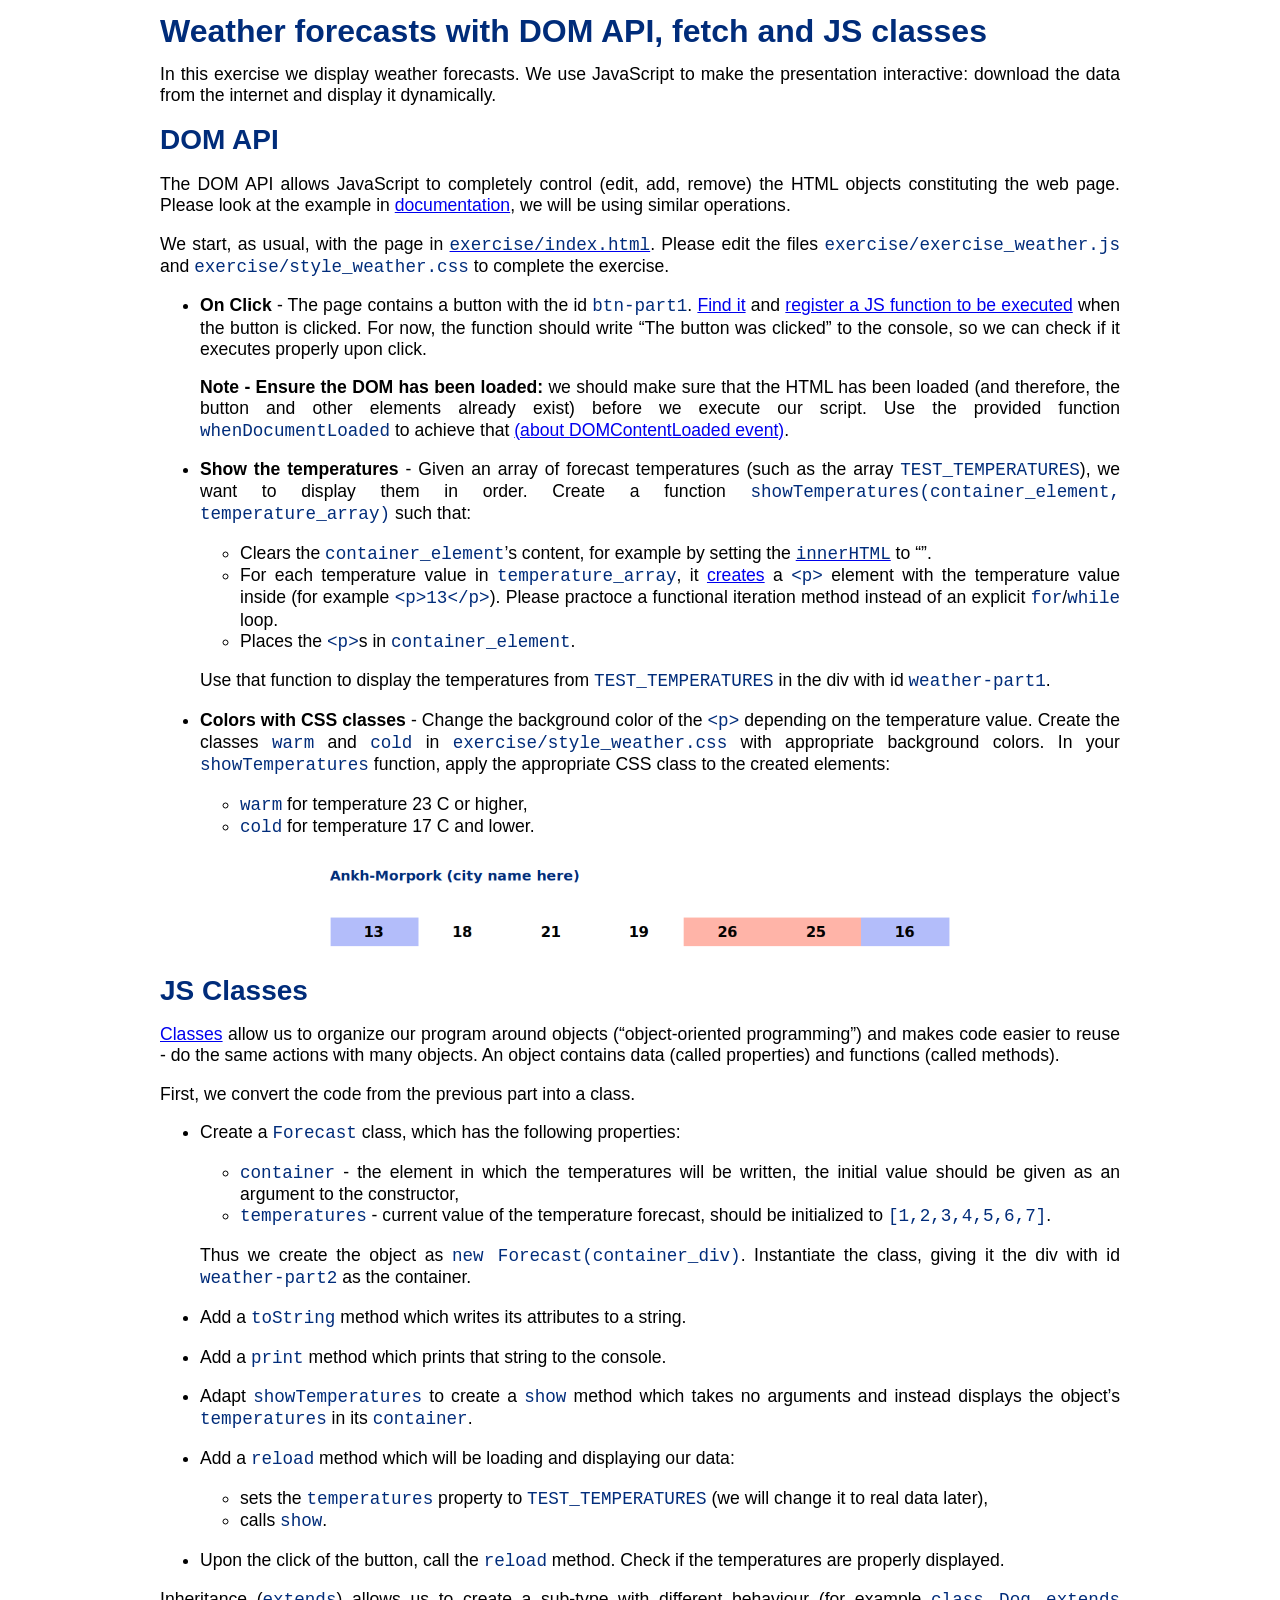
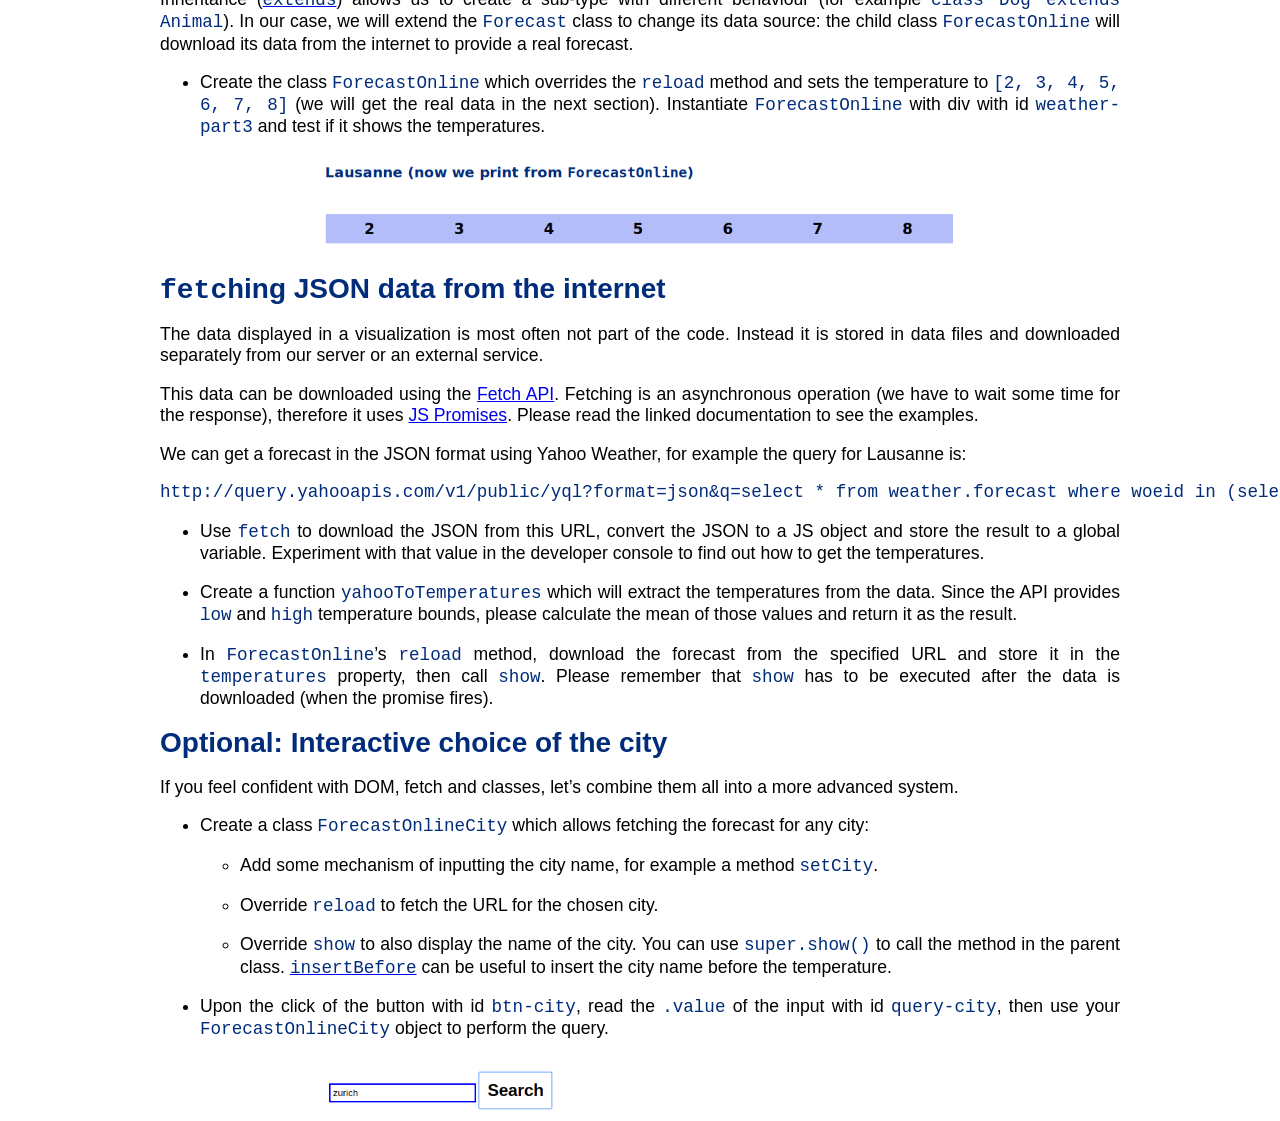
<file: Week 3/dataviz-solution-03/Task03_Weather_DOM_fetch_class.html>
<!doctype html>
<html lang="en">

<head>
	<meta charset="utf-8">
	<meta http-equiv="content-type" content="text/html; charset=utf-8">
	<meta name="viewport" content="width=device-width, initial-scale=1.0">

	<title>Exercise X: Weather forecasts with DOM API, fetch and JS classes</title>
	<meta name="description" content="Exercise X: Weather forecasts with DOM API, fetch and JS classes">
	<meta name="author" content="Kirell Benzi, Krzysztof Lis, Volodymyr Miz">

<style>
* {
	box-sizing: border-box;
}

body {
	width: 100%;
	padding: 0;
	margin: 0;
	border: 0;

	max-width: 60rem;
	margin-left: auto;
	margin-right: auto;

	font-family: sans-serif;
	font-size: 1.1rem;
	line-height: 120%;

	text-align: justify;
}

h1, h2, h3, h4, h5, h6
{
	color: rgb(0, 44, 122);
}
h3, h4, h5, h6 {
	font-weight: normal;
}

h1 { font-size: 2rem; }
h2 { font-size: 1.75rem; }
h3 { font-size: 1.4rem; }
h4 { font-size: 1.25rem; }

figure {
	width: 100%;
	display: flex;
	flex-flow: row wrap;
	justify-content: center;
}

body > img {
	display: block;
	margin-left: auto;
	margin-right: auto;
}

code {
	color: rgb(0, 44, 122);
}
</style>
</head>

<body>
<h1 id="weather-forecasts-with-dom-api-fetch-and-js-classes">Weather forecasts with DOM API, fetch and JS classes</h1>
<p>In this exercise we display weather forecasts. We use JavaScript to make the presentation interactive: download the data from the internet and display it dynamically.</p>
<h2 id="dom-api">DOM API</h2>
<p>The DOM API allows JavaScript to completely control (edit, add, remove) the HTML objects constituting the web page. Please look at the example in <a href="https://developer.mozilla.org/en-US/docs/Web/API/Document_object_model/Using_the_W3C_DOM_Level_1_Core">documentation</a>, we will be using similar operations.</p>
<p>We start, as usual, with the page in <a href="exercise/index.html"><code>exercise/index.html</code></a>. Please edit the files <code>exercise/exercise_weather.js</code> and <code>exercise/style_weather.css</code> to complete the exercise.</p>
<ul>
	<li>
		<p><strong>On Click</strong> - The page contains a button with the id <code>btn-part1</code>. <a href="https://developer.mozilla.org/en-US/docs/Web/API/Document/getElementById">Find it</a> and <a href="https://developer.mozilla.org/en-US/docs/Web/API/EventTarget/addEventListener">register a JS function to be executed</a> when the button is clicked. For now, the function should write “The button was clicked” to the console, so we can check if it executes properly upon click.</p>
		<p><strong>Note - Ensure the DOM has been loaded:</strong> we should make sure that the HTML has been loaded (and therefore, the button and other elements already exist) before we execute our script. Use the provided function <code>whenDocumentLoaded</code> to achieve that <a href="https://developer.mozilla.org/en-US/docs/Web/Events/DOMContentLoaded">(about DOMContentLoaded event)</a>.</p>
	</li>
	<li>
		<p><strong>Show the temperatures</strong> - Given an array of forecast temperatures (such as the array <code>TEST_TEMPERATURES</code>), we want to display them in order. Create a function <code>showTemperatures(container_element, temperature_array)</code> such that:</p>
		<ul>
			<li>Clears the <code>container_element</code>’s content, for example by setting the <a href="https://developer.mozilla.org/en-US/docs/Web/API/Element/innerHTML"><code>innerHTML</code></a> to “”.</li>
			<li>For each temperature value in <code>temperature_array</code>, it <a href="https://developer.mozilla.org/en-US/docs/Web/API/Document/createElement">creates</a> a <code>&lt;p&gt;</code> element with the temperature value inside (for example <code>&lt;p&gt;13&lt;/p&gt;</code>). Please practoce a functional iteration method instead of an explicit <code>for</code>/<code>while</code> loop.</li>
			<li>Places the <code>&lt;p&gt;</code>s in <code>container_element</code>.</li>
		</ul>
		<p>Use that function to display the temperatures from <code>TEST_TEMPERATURES</code> in the div with id <code>weather-part1</code>.</p>
	</li>
	<li>
		<p><strong>Colors with CSS classes</strong> - Change the background color of the <code>&lt;p&gt;</code> depending on the temperature value. Create the classes <code>warm</code> and <code>cold</code> in <code>exercise/style_weather.css</code> with appropriate background colors. In your <code>showTemperatures</code> function, apply the appropriate CSS class to the created elements:</p>
		<ul>
			<li><code>warm</code> for temperature 23 C or higher,</li>
			<li><code>cold</code> for temperature 17 C and lower.</li>
		</ul>
	</li>
</ul>

<img src="task_images/temperatures_with_color.png" width="640" />

<h2 id="js-classes">JS Classes</h2>
<p><a href="https://developer.mozilla.org/en-US/docs/Web/JavaScript/Reference/Classes">Classes</a> allow us to organize our program around objects (“object-oriented programming”) and makes code easier to reuse - do the same actions with many objects. An object contains data (called properties) and functions (called methods).</p>
<p>First, we convert the code from the previous part into a class.</p>
<ul>
	<li>
		<p>Create a <code>Forecast</code> class, which has the following properties:</p>
		<ul>
			<li><code>container</code> - the element in which the temperatures will be written, the initial value should be given as an argument to the constructor,</li>
			<li><code>temperatures</code> - current value of the temperature forecast, should be initialized to <code>[1,2,3,4,5,6,7]</code>.</li>
		</ul>
		<p>Thus we create the object as <code>new Forecast(container_div)</code>. Instantiate the class, giving it the div with id <code>weather-part2</code> as the container.</p>
	</li>
	<li>
		<p>Add a <code>toString</code> method which writes its attributes to a string.</p>
	</li>
	<li>
		<p>Add a <code>print</code> method which prints that string to the console.</p>
	</li>
	<li>
		<p>Adapt <code>showTemperatures</code> to create a <code>show</code> method which takes no arguments and instead displays the object’s <code>temperatures</code> in its <code>container</code>.</p>
	</li>
	<li>
		<p>Add a <code>reload</code> method which will be loading and displaying our data:</p>
		<ul>
			<li>sets the <code>temperatures</code> property to <code>TEST_TEMPERATURES</code> (we will change it to real data later),</li>
			<li>calls <code>show</code>.</li>
		</ul>
	</li>
	<li>
		<p>Upon the click of the button, call the <code>reload</code> method. Check if the temperatures are properly displayed.</p>
	</li>
</ul>
<p>Inheritance (<a href="https://developer.mozilla.org/en-US/docs/Web/JavaScript/Reference/Classes/extends"><code>extends</code></a>) allows us to create a sub-type with different behaviour (for example <code>class Dog extends Animal</code>). In our case, we will extend the <code>Forecast</code> class to change its data source: the child class <code>ForecastOnline</code> will download its data from the internet to provide a real forecast.</p>
<ul>
	<li>
		<p>Create the class <code>ForecastOnline</code> which overrides the <code>reload</code> method and sets the temperature to <code>[2, 3, 4, 5, 6, 7, 8]</code> (we will get the real data in the next section). Instantiate <code>ForecastOnline</code> with div with id <code>weather-part3</code> and test if it shows the temperatures.</p>
	</li>
</ul>

<img src="task_images/result_from_inheritance.png" width="640" />

<h2 id="fetching-json-data-from-the-internet"><code>fetch</code>ing JSON data from the internet</h2>
<p>The data displayed in a visualization is most often not part of the code. Instead it is stored in data files and downloaded separately from our server or an external service.</p>
<p>This data can be downloaded using the <a href="https://developer.mozilla.org/en-US/docs/Web/API/Fetch_API/Using_Fetch">Fetch API</a>. Fetching is an asynchronous operation (we have to wait some time for the response), therefore it uses <a href="https://developer.mozilla.org/en-US/docs/Web/JavaScript/Reference/Global_Objects/Promise">JS Promises</a>. Please read the linked documentation to see the examples.</p>
<p>We can get a forecast in the JSON format using Yahoo Weather, for example the query for Lausanne is:</p>
<pre><code>http://query.yahooapis.com/v1/public/yql?format=json&amp;q=select * from weather.forecast where woeid in (select woeid from geo.places(1) where text=&quot;Lausanne&quot;) and u=&quot;c&quot;</code></pre>
<ul>
	<li>
		<p>Use <code>fetch</code> to download the JSON from this URL, convert the JSON to a JS object and store the result to a global variable. Experiment with that value in the developer console to find out how to get the temperatures.</p>
	</li>
	<li>
		<p>Create a function <code>yahooToTemperatures</code> which will extract the temperatures from the data. Since the API provides <code>low</code> and <code>high</code> temperature bounds, please calculate the mean of those values and return it as the result.</p>
	</li>
	<li>
		<p>In <code>ForecastOnline</code>’s <code>reload</code> method, download the forecast from the specified URL and store it in the <code>temperatures</code> property, then call <code>show</code>. Please remember that <code>show</code> has to be executed after the data is downloaded (when the promise fires).</p>
	</li>
</ul>
<h2 id="optional-interactive-choice-of-the-city">Optional: Interactive choice of the city</h2>
<p>If you feel confident with DOM, fetch and classes, let’s combine them all into a more advanced system.</p>
<ul>
	<li>
		<p>Create a class <code>ForecastOnlineCity</code> which allows fetching the forecast for any city:</p>
		<ul>
			<li>
				<p>Add some mechanism of inputting the city name, for example a method <code>setCity</code>.</p>
			</li>
			<li>
				<p>Override <code>reload</code> to fetch the URL for the chosen city.</p>
			</li>
			<li>
				<p>Override <code>show</code> to also display the name of the city. You can use <code>super.show()</code> to call the method in the parent class. <a href="https://developer.mozilla.org/en-US/docs/Web/API/Node/insertBefore"><code>insertBefore</code></a> can be useful to insert the city name before the temperature.</p>
			</li>
		</ul>
	</li>
	<li>
		<p>Upon the click of the button with id <code>btn-city</code>, read the <code>.value</code> of the input with id <code>query-city</code>, then use your <code>ForecastOnlineCity</code> object to perform the query.</p>
	</li>
</ul>

<img src="task_images/interactive.png" width="640" />

</body>
</html>
</file>
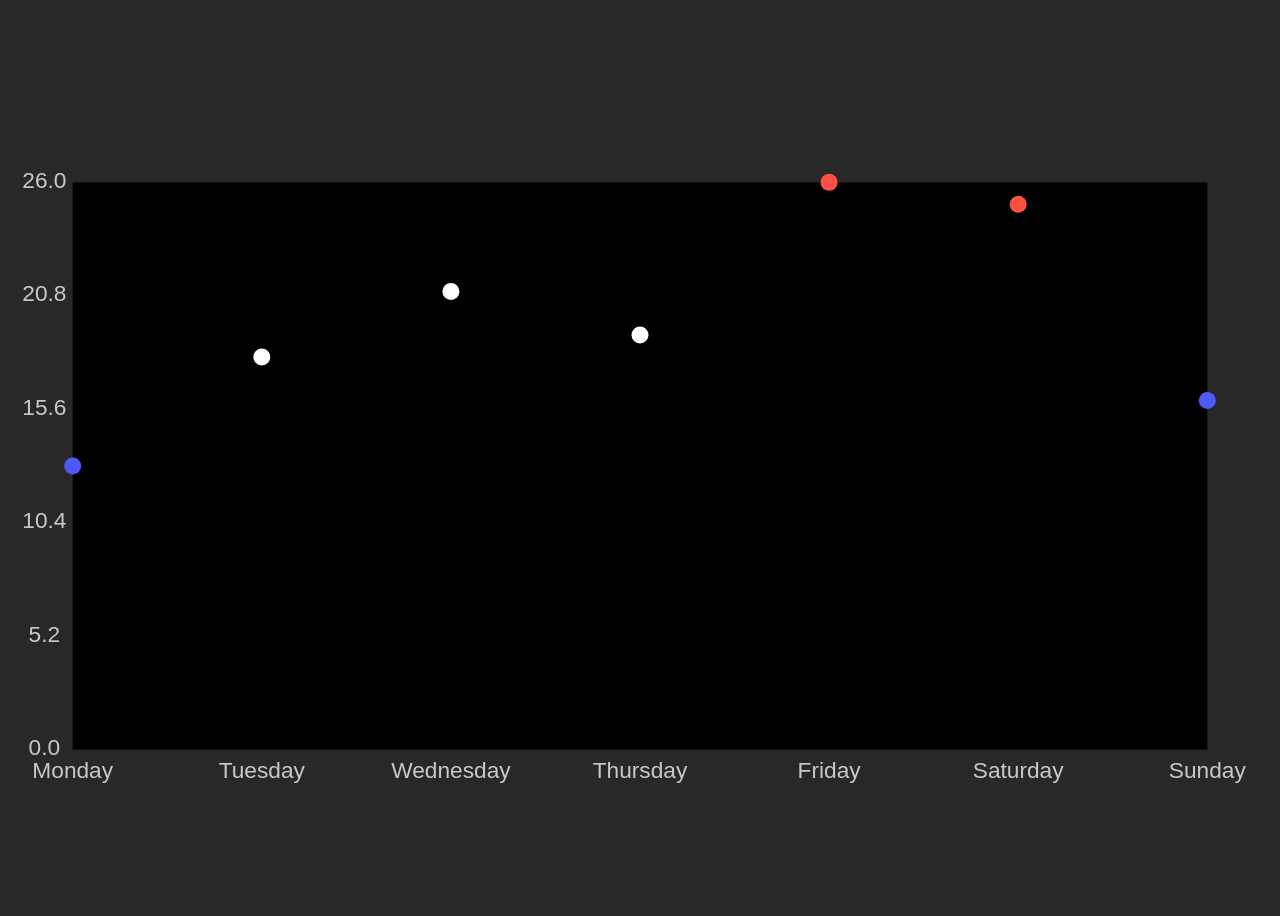
<file: Week 4/solution/scatter.html>
<!doctype html>
<html lang="en">

<head>
	<meta charset="utf-8">
	<meta http-equiv="content-type" content="text/html; charset=utf-8">
	<meta name="viewport" content="width=device-width, initial-scale=1.0">

	<title>Exercise 03: D3.js</title>
	<meta name="author" content="Kirell Benzi, Krzysztof Lis, Volodymyr Miz">

	<link rel="stylesheet" href="style.css">
</head>
<body>

<svg id="plot" viewBox="-10 -10 220 120" width="100%" height="100%">
	<style>
		.axis {
			stroke-width: 1;
			stroke: rgb(200, 200, 200);
		}
		text {
			fill: rgb(200, 200, 200);
			font-size: 4px;
			text-anchor: middle;
		}

		circle {
			fill: white;
		}

		.cold {
			fill: rgb(79, 89, 250);
		}

		.warm {
			fill: rgb(255, 80, 68);
		}

	</style>



</svg>

<!--
D3.js fails to load in module mode
<script type="module" src="lib/d3.min.js"></script>
<script type="module" src="BarChart.js"></script>
 -->
<script src="lib/d3.min.js"></script>
<!-- <script src="BarChart.js"></script> -->
<script src="exercise.js"></script>
</body>
</html>
</file>
<file: Week 2/solution/style.css>
/*
This CSS governs the appearance of our site.
You can find the basic concepts of CSS here: https://developer.mozilla.org/en-US/docs/Learn/CSS/Introduction_to_CSS/How_CSS_works
*/

/*
This makes the border and padding be counted as part of the element's size.
https://developer.mozilla.org/en-US/docs/Learn/CSS/Introduction_to_CSS/Box_model
It switches from
	https://mdn.mozillademos.org/files/13647/box-model-standard-small.png
to
	https://mdn.mozillademos.org/files/13649/box-model-alt-small.png
*/
* {
	box-sizing: border-box;
}

/*
Make the document fill the whole viewport, this overrides any weird defaults that browsers might have.
*/
html, body, figure {
	width: 100%;
	padding: 0;
	margin: 0;
	border: 0;
}

/* Default font and size */
body {
	font-family: sans-serif;
	font-size: 1.1rem;
}

/*
It is easier to read if the text is not too wide, so we limit the width.
We use the class selector ".", so this style will be applied to elements with class="width-limited"

The various units of measurement available in CSS:
	https://developer.mozilla.org/en-US/docs/Learn/CSS/Introduction_to_CSS/Values_and_units
*/
.width-limited {
	max-width: 55rem;

	/* Center horizontally: */
	margin-left: auto;
	margin-right: auto;
}

/* Links: apply our theme color and remove underline */
a {
	color: rgb(0, 44, 122);
	text-decoration: none;
}

/* Justify paragraphs */
p {
	text-align: justify;
}

/* Titles: set color and sizes */
h1, h2, h3, h4, h5, h6
{
	color: rgb(0, 44, 122);
}
h1 { font-size: 2rem; }
h2 { font-size: 1.75rem; }
h3 { font-size: 1.75rem; }
h4 { font-size: 1.25rem; }

/* Top navigation bar */
nav {
	width: 100%;

	padding-top: 1rem;
	padding-bottom: 1rem;
}

/* Make the links in the navbar bold */
nav a {
	font-weight: bold;
}

/* Style of the list of links in the navbar */
nav ul {
	/* Clear defaults */
	margin: 0;
	padding: 0;

	/* Remove list bullet points */
	list-style-type: none;

	/*
	Flexbox is a modern mechanism for arranging elements
		https://css-tricks.com/snippets/css/a-guide-to-flexbox/
	This will arrange the elements in a row
	*/
	display: flex;
	flex-flow: row wrap;
	justify-content: flex-start;
}

/* Space between links */
nav li {
	margin-right: 3rem;
}


/* The box with a dark background and our site's title */
.title-row {
	width: 100%;

	/* Space above and below the title */
	padding-top: 5rem;
	padding-bottom: 5rem;

	background-color: rgb(0, 44, 122);

	/* Center the title using flexbox */
	display: flex;
	justify-content: center;
	align-items: center;
}

/* Style of the title inside the box */
.title-row h1 {
	font-size: 2.5rem;
	color: white;
	font-variant: small-caps;
}

.viz-row {
	width: 100%;
	/* Center the title using flexbox */
	display: flex;
	justify-content: center;
	align-items: center;

	padding-top: 2rem;
	padding-bottom: 2rem;

	background-color: rgb(50, 50, 50);
}

figure > * {
	width: 100%;
	height: auto;
}


footer {
	padding-bottom: 5rem;
}

button {
	display: block;

	margin: 0.75rem;
	margin-left: auto;
	margin-right: auto;
	padding: 0.75rem;

	border: 2px blue solid;
	border-radius: 1rem;

	background: rgb(150, 200, 255);

	font-weight: bold;
	font-size: 1.5rem;

}

textarea {
	width: 100%;
	height: 30rem;

	font-family: sans-serif;
	font-size: 1rem;
}

#plot-occurrences {
	height: 18rem;

	display: flex;
	flex-flow: row nowrap;
	justify-content: space-around;
	align-items: stretch;

	color: white;
	font-size: 1.3rem;
}

#plot-occurrences > div {
	display: flex;
	flex-flow: column nowrap;
	justify-content: flex-end;
	align-items: center;
}

#plot-occurrences .bar {
	width: 2rem;

	margin-bottom: 0.4rem;

	background: rgb(240, 50, 10);
}

.label-value {
	margin-top: 2rem;
	margin-bottom: 0.25rem;
	transform: rotate(90deg);

	font-size: 0.8rem;
}
</file>
<file: Week 1/solution01/solution01/style.css>
/*
This CSS governs the appearance of our site.
You can find the basic concepts of CSS here: https://developer.mozilla.org/en-US/docs/Learn/CSS/Introduction_to_CSS/How_CSS_works
*/

/*
We use CSS variables to avoid repetition
https://developer.mozilla.org/en-US/docs/Web/CSS/--*
*/
:root {
	--theme-color-light: rgb(0, 200, 80);
	--theme-color-dark: rgb(0, 122, 50);
 	--dark-background-color: rgb(50, 50, 50);
}


/*
This makes the border and padding be counted as part of the element's size.
https://developer.mozilla.org/en-US/docs/Learn/CSS/Introduction_to_CSS/Box_model
It switches from
	https://mdn.mozillademos.org/files/13647/box-model-standard-small.png
to
	https://mdn.mozillademos.org/files/13649/box-model-alt-small.png
*/
* {
	box-sizing: border-box;
}

/*
Make the document fill the whole viewport, this overrides any weird defaults that browsers might have.
*/
html, body, figure {
	width: 100%;
	padding: 0;
	margin: 0;
	border: 0;
}

/* Default font and size */
body {
	font-family: sans-serif;
	font-size: 1.1rem;
}

/*
It is easier to read if the text is not too wide, so we limit the width.
We use the class selector ".", so this style will be applied to elements with class="width-limited"

The various units of measurement available in CSS:
	https://developer.mozilla.org/en-US/docs/Learn/CSS/Introduction_to_CSS/Values_and_units
*/
.width-limited {
	max-width: 60rem;

	/* Center horizontally: */
	margin-left: auto;
	margin-right: auto;
}

/* Links: apply our theme color and remove underline */
a {
	color: var(--theme-color-dark);
	text-decoration: none;
}

/* Justify paragraphs */
p {
	text-align: justify;
}

/* Titles: set color and sizes */
h1, h2, h3, h4, h5, h6
{
	color: var(--theme-color-dark);
}
h1 { font-size: 2rem; }
h2 { font-size: 1.75rem; }
h3 { font-size: 1.75rem; }
h4 { font-size: 1.25rem; }

/* Top navigation bar */
nav {
	width: 100%;

	padding-top: 1rem;
	padding-bottom: 1rem;

	background-color: var(--dark-background-color);
}

/* Make the links in the navbar bold */
nav a {
	font-weight: bold;
	color: var(--theme-color-light);
}

/* Style of the list of links in the navbar */
nav ul {
	/* Clear defaults */
	margin: 0;
	padding: 0;

	/* Remove list bullet points */
	list-style-type: none;

	/*
	Flexbox is a modern mechanism for arranging elements
		https://css-tricks.com/snippets/css/a-guide-to-flexbox/
	This will arrange the elements in a row
	*/
	display: flex;
	flex-flow: row wrap;
	justify-content: flex-start;
}

/* Space between links */
nav li {
	margin-right: 3rem;
}


/* The box with a dark background and our site's title */
.title-row {
	width: 100%;

	/* Space above and below the title */
	padding-top: 3rem;
	padding-bottom: 3rem;

	background-color: var(--theme-color-dark);
	background: linear-gradient(45deg, rgb(250, 210, 0), var(--theme-color-dark));
	/* Center the title using flexbox */
	display: flex;
	justify-content: center;
	align-items: center;
}

/* Style of the title inside the box */
.title-row h1 {
	font-size: 2.1rem;
	color: white;
	font-variant: small-caps;

	text-shadow: black 0 0 0.6rem;
}

.box {
	padding-left: 2rem;
	padding-right: 2rem;
	margin-bottom: 1rem;

	background-color: rgba(0, 122, 50, 0.1);

	border: 2px solid var(--theme-color-dark);
	border-radius: 2rem;
}

.viz-row {
	width: 100%;
	/* Center the title using flexbox */
	display: flex;
	justify-content: center;
	align-items: center;

	padding-top: 2rem;
	padding-bottom: 2rem;

	background-color: var(--dark-background-color)
}

figure embed {
	width: 100%;
}

footer {
	padding-bottom: 5rem;
}
</file>
<file: Week 3/dataviz-exercise-03/exercise/style.css>
/*
This CSS governs the appearance of our site.
You can find the basic concepts of CSS here: https://developer.mozilla.org/en-US/docs/Learn/CSS/Introduction_to_CSS/How_CSS_works
*/

/*
This makes the border and padding be counted as part of the element's size.
https://developer.mozilla.org/en-US/docs/Learn/CSS/Introduction_to_CSS/Box_model
It switches from
	https://mdn.mozillademos.org/files/13647/box-model-standard-small.png
to
	https://mdn.mozillademos.org/files/13649/box-model-alt-small.png
*/
* {
	box-sizing: border-box;
}

/*
Make the document fill the whole viewport, this overrides any weird defaults that browsers might have.
*/
html, body, figure {
	width: 100%;
	padding: 0;
	margin: 0;
	border: 0;
}

/* Default font and size */
body {
	font-family: sans-serif;
	font-size: 1.1rem;
}

/*
It is easier to read if the text is not too wide, so we limit the width.
We use the class selector ".", so this style will be applied to elements with class="width-limited"

The various units of measurement available in CSS:
	https://developer.mozilla.org/en-US/docs/Learn/CSS/Introduction_to_CSS/Values_and_units
*/
.width-limited {
	max-width: 55rem;

	/* Center horizontally: */
	margin-left: auto;
	margin-right: auto;
}

/* Links: apply our theme color and remove underline */
a {
	color: rgb(0, 44, 122);
	text-decoration: none;
}

/* Justify paragraphs */
p {
	text-align: justify;
}

/* Titles: set color and sizes */
h1, h2, h3, h4, h5, h6
{
	color: rgb(0, 44, 122);
}
h1 { font-size: 2rem; }
h2 { font-size: 1.75rem; }
h3 { font-size: 1.75rem; }
h4 { font-size: 1.25rem; }

/* Top navigation bar */
nav {
	width: 100%;

	padding-top: 1rem;
	padding-bottom: 1rem;
}

/* Make the links in the navbar bold */
nav a {
	font-weight: bold;
}

/* Style of the list of links in the navbar */
nav ul {
	/* Clear defaults */
	margin: 0;
	padding: 0;

	/* Remove list bullet points */
	list-style-type: none;

	/*
	Flexbox is a modern mechanism for arranging elements
		https://css-tricks.com/snippets/css/a-guide-to-flexbox/
	This will arrange the elements in a row
	*/
	display: flex;
	flex-flow: row wrap;
	justify-content: flex-start;
}

/* Space between links */
nav li {
	margin-right: 3rem;
}


/* The box with a dark background and our site's title */
.title-row {
	width: 100%;

	/* Space above and below the title */
	padding-top: 5rem;
	padding-bottom: 5rem;

	background-color: rgb(0, 44, 122);

	/* Center the title using flexbox */
	display: flex;
	justify-content: center;
	align-items: center;
}

/* Style of the title inside the box */
.title-row h1 {
	font-size: 2.5rem;
	color: white;
	font-variant: small-caps;
}

.viz-row {
	width: 100%;
	/* Center the title using flexbox */
	display: flex;
	justify-content: center;
	align-items: center;

	margin-top: 2rem;
	padding-top: 2rem;
	padding-bottom: 2rem;

	background-color: rgb(50, 50, 50);
}

figure > * {
	width: 100%;
	height: auto;
}


footer {
	padding-bottom: 5rem;
}

button {
	display: block;

	margin: 0.75rem;
	margin-left: auto;
	margin-right: auto;
	padding: 0.75rem;

	border: 2px blue solid;
	border-radius: 1rem;

	background: rgb(150, 200, 255);

	font-weight: bold;
	font-size: 1.5rem;

}

textarea {
	width: 100%;
	height: 30rem;

	font-family: sans-serif;
	font-size: 1rem;
}

#plot-occurrences {
	height: 18rem;

	display: flex;
	flex-flow: row nowrap;
	justify-content: space-around;
	align-items: stretch;

	color: white;
	font-size: 1.3rem;
}

#plot-occurrences > div {
	display: flex;
	flex-flow: column nowrap;
	justify-content: flex-end;
	align-items: center;
}

#plot-occurrences .bar {
	width: 2rem;

	margin-bottom: 0.4rem;

	background: rgb(240, 50, 10);
}

.label-value {
	margin-top: 2rem;
	margin-bottom: 0.25rem;
	transform: rotate(90deg);

	font-size: 0.8rem;
}
</file>
<file: Week 3/dataviz-exercise-03/exercise/style_weather.css>
/* Display the paragraphs of temperature-list in a row
	https://css-tricks.com/snippets/css/a-guide-to-flexbox/
*/

.temperatures {
	display: flex;
	flex-flow; row wrap;
	justify-content: space-between;

	font-size: 1.3rem;
}

.temperatures > * {
	flex-grow: 1;

	padding: 0.5rem; /* give it a bit of space to display the color */

	text-align: center;
	font-weight: bold;
}

#query-city {
	padding: 0.25rem;

	border: 2px blue solid;
}

#btn-city {
	display: inline;
	margin: 0;

	border: 0;
	background: none;
	border-radius: 0;
}

/* add the cold and warm classes here */
.cold {
	background: rgb(166, 201, 246);
}

.warm {
	background: rgb(255, 180, 168);
}
</file>
<file: Week 1/DataVizExercise01/DataVizExercise01/exercise/style.css>
/*
This CSS governs the appearance of our site.
You can find the basic concepts of CSS here: https://developer.mozilla.org/en-US/docs/Learn/CSS/Introduction_to_CSS/How_CSS_works
*/

/*
This makes the border and padding be counted as part of the element's size.
https://developer.mozilla.org/en-US/docs/Learn/CSS/Introduction_to_CSS/Box_model
It switches from
	https://mdn.mozillademos.org/files/13647/box-model-standard-small.png
to
	https://mdn.mozillademos.org/files/13649/box-model-alt-small.png
*/
* {
	box-sizing: border-box;
}

/*
Make the document fill the whole viewport, this overrides any weird defaults that browsers might have.
*/
html, body, figure {
	width: 100%;
	padding: 0;
	margin: 0;
	border: 0;
}

/* Default font and size */
body {
	font-family: sans-serif;
	font-size: 1.1rem;
}

/*
It is easier to read if the text is not too wide, so we limit the width.
We use the class selector ".", so this style will be applied to elements with class="width-limited"

The various units of measurement available in CSS:
	https://developer.mozilla.org/en-US/docs/Learn/CSS/Introduction_to_CSS/Values_and_units
*/
.width-limited {
	max-width: 55rem;

	/* Center horizontally: */
	margin-left: auto;
	margin-right: auto;
}

/* Links: apply our theme color and remove underline */
a {
	color: rgb(0, 44, 122);
	text-decoration: none;
}

/* Justify paragraphs */
p {
	text-align: justify;
}

/* Titles: set color and sizes */
h1, h2, h3, h4, h5, h6
{
	color: rgb(0, 44, 122);
}
h1 { font-size: 2rem; }
h2 { font-size: 1.75rem; }
h3 { font-size: 1.75rem; }
h4 { font-size: 1.25rem; }

/* Top navigation bar */
nav {
	width: 100%;

	padding-top: 1rem;
	padding-bottom: 1rem;
}

/* Make the links in the navbar bold */
nav a {
	font-weight: bold;
}

/* Style of the list of links in the navbar */
nav ul {
	/* Clear defaults */
	margin: 0;
	padding: 0;

	/* Remove list bullet points */
	list-style-type: none;

	/*
	Flexbox is a modern mechanism for arranging elements
		https://css-tricks.com/snippets/css/a-guide-to-flexbox/
	This will arrange the elements in a row
	*/
	display: flex;
	flex-flow: row wrap;
	justify-content: flex-start;
}

/* Space between links */
nav li {
	margin-right: 3rem;
}


/* The box with a dark background and our site's title */
.title-row {
	width: 100%;

	/* Space above and below the title */
	padding-top: 5rem;
	padding-bottom: 5rem;

	background-color: rgb(0, 44, 122);

	/* Center the title using flexbox */
	display: flex;
	justify-content: center;
	align-items: center;
}

/* Style of the title inside the box */
.title-row h1 {
	font-size: 2.5rem;
	color: white;
	font-variant: small-caps;
}

.viz-row {
	width: 100%;
	/* Center the title using flexbox */
	display: flex;
	justify-content: center;
	align-items: center;

	padding-top: 2rem;
	padding-bottom: 2rem;

	background-color: rgb(50, 50, 50);
}

figure embed {
	width: 100%;
}


footer {
	padding-bottom: 5rem;
}
</file>
<file: Week 4/solution/style.css>
/*
This CSS governs the appearance of our site.
You can find the basic concepts of CSS here: https://developer.mozilla.org/en-US/docs/Learn/CSS/Introduction_to_CSS/How_CSS_works
*/

/*
This makes the border and padding be counted as part of the element's size.
https://developer.mozilla.org/en-US/docs/Learn/CSS/Introduction_to_CSS/Box_model
It switches from
	https://mdn.mozillademos.org/files/13647/box-model-standard-small.png
to
	https://mdn.mozillademos.org/files/13649/box-model-alt-small.png
*/
* {
	box-sizing: border-box;
}

/*
Make the document fill the whole viewport, this overrides any weird defaults that browsers might have.
*/
html, body, figure {
	width: 100%;
	padding: 0;
	margin: 0;
	border: 0;
}

/* Default font and size */
body {

	width: 100vw;
	height: 100vh;

	/* center vertically */
	display: flex;
	flex-flow: row nowrap;
	justify-content: center;
	align-content: center;

	/* background behind the plot */
	background: rgb(40, 40, 40);

	/* default text */
	font-family: sans-serif;
	font-size: 1.1rem;
}

/*
It is easier to read if the text is not too wide, so we limit the width.
We use the class selector ".", so this style will be applied to elements with class="width-limited"

The various units of measurement available in CSS:
	https://developer.mozilla.org/en-US/docs/Learn/CSS/Introduction_to_CSS/Values_and_units
*/

svg {
	margin: 1rem;
}
</file>
